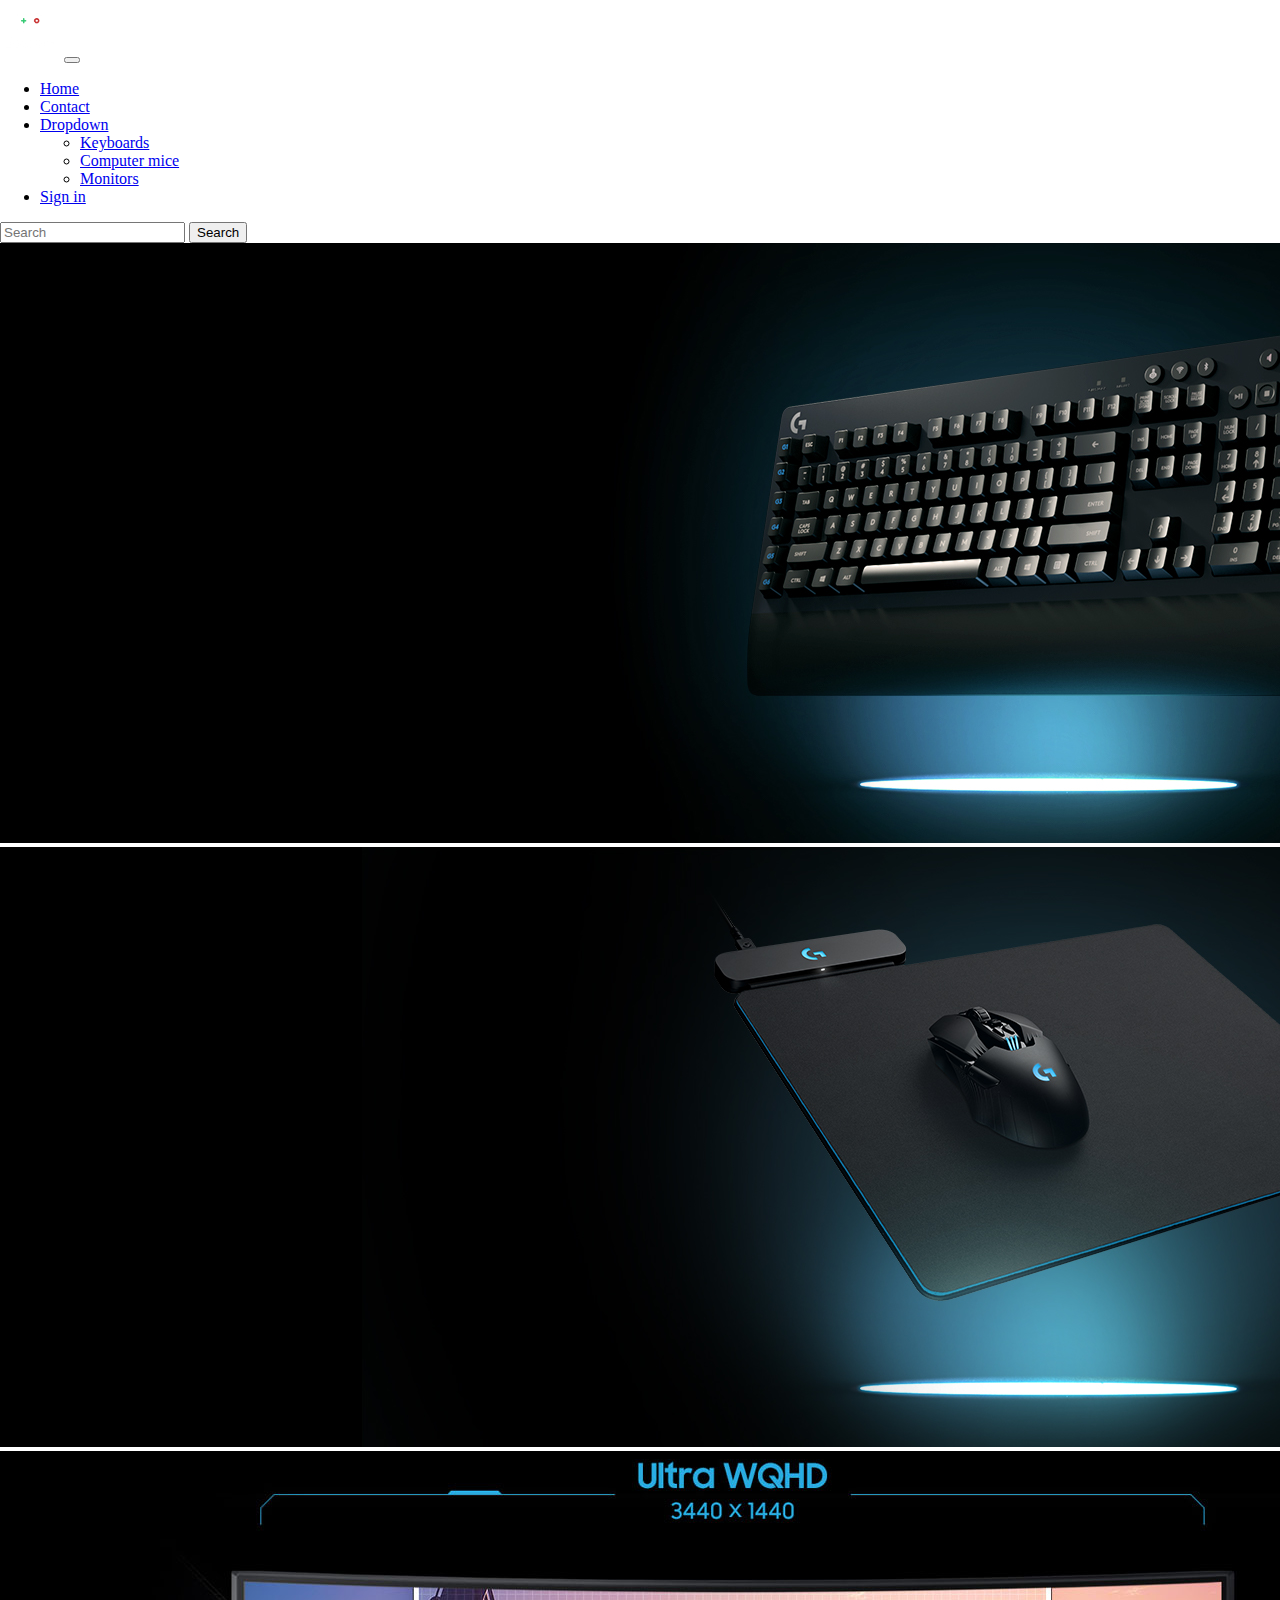
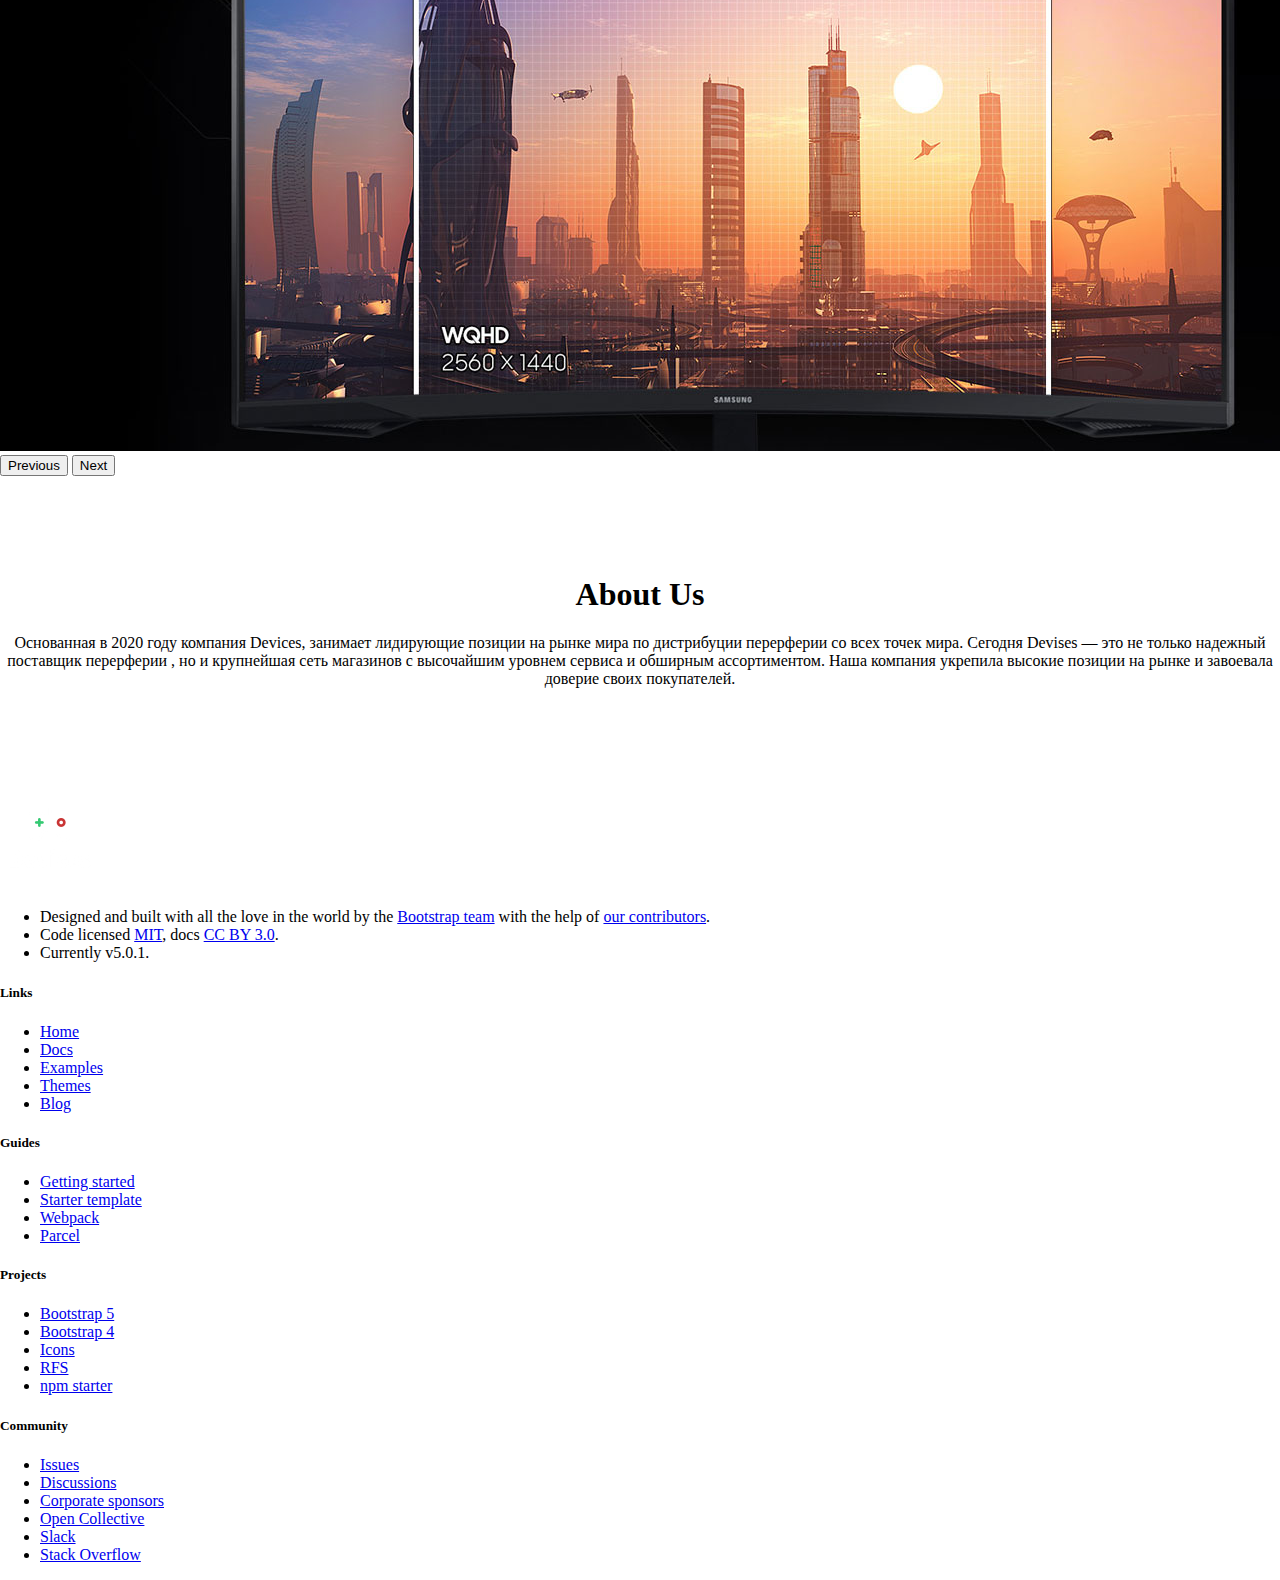
<file: index.html>
<!doctype html>
<html lang="en">
  <head>
    <!-- Required meta tags -->
    <meta charset="utf-8">
    <meta name="viewport" content="width=device-width, initial-scale=1">

    <!-- Bootstrap CSS -->
    <link href="https://cdn.jsdelivr.net/npm/bootstrap@5.0.1/dist/css/bootstrap.min.css" rel="stylesheet" integrity="sha384-+0n0xVW2eSR5OomGNYDnhzAbDsOXxcvSN1TPprVMTNDbiYZCxYbOOl7+AMvyTG2x" crossorigin="anonymous">
    <!-- Title Icon -->
    <link rel="icon" href="white.png"type="image/x-icon">
    <link rel="shortcut icon" href="http://www.sitename.com/dirname/favicon.ico" type="image/x-icon">

    <title>Home</title>
    <link rel="stylesheet" href="style.css">
  </head>
  <body>
    <!--Navigation-->
    <nav class="navbar navbar-expand-lg navbar-dark bg-dark">
        <div class="container-fluid">
          <a class="navbar-brand" href="index.html"><img src="white.png" alt="logo" style="width: 60px;"></a>
          <button class="navbar-toggler" type="button" data-bs-toggle="collapse" data-bs-target="#navbarSupportedContent" aria-controls="navbarSupportedContent" aria-expanded="false" aria-label="Toggle navigation">
            <span class="navbar-toggler-icon"></span>
          </button>
          <div class="collapse navbar-collapse" id="navbarSupportedContent">
            <ul class="navbar-nav me-auto mb-2 mb-lg-0">
              <li class="nav-item">
                <a class="nav-link active" aria-current="page" href="index.html">Home</a>
              </li>
              <li class="nav-item">
                <a class="nav-link active" href="contact.html">Contact</a>
              </li>
              <li class="nav-item dropdown">
                <a class="nav-link dropdown-toggle" href="#" id="navbarDropdown" role="button" data-bs-toggle="dropdown" aria-expanded="false">
                  Dropdown
                </a>
                <ul class="dropdown-menu" aria-labelledby="navbarDropdown">
                  <li><a class="dropdown-item" href="practice/keyboards.html">Keyboards</a></li>
                  <li><a class="dropdown-item" href="practice/mice.html">Computer mice</a></li>  
                  <li><a class="dropdown-item" href="practice/monitors.html">Monitors</a></li>
                </ul>
              </li>
              <li class="nav-item">
                <a class="nav-link active" href="sign-in/index 2.html" tabindex="-1" aria-disabled="true">Sign in</a>
              </li>
            </ul>
            <form class="d-flex">
              <input class="form-control me-2" type="search" placeholder="Search" aria-label="Search">
              <button class="btn btn-outline-primary" type="submit">Search</button>
            </form>
          </div>
        </div>
      </nav>

      <!-- Carousel -->

      <div id="carouselExampleControls" class="carousel slide" data-bs-ride="carousel">
        <div class="carousel-inner">
          <div class="carousel-item active">
            <img src="6.jpg" class="d-block w-100" alt="1slide">
          </div>
          <div class="carousel-item">
            <img src="5.jpeg" class="d-block w-100" alt="2slide">
          </div>
          <div class="carousel-item">
            <img src="7.jpg" class="d-block w-100" alt="3slide">
          </div>
        </div>
        <button class="carousel-control-prev" type="button" data-bs-target="#carouselExampleControls" data-bs-slide="prev">
          <span class="carousel-control-prev-icon" aria-hidden="true"></span>
          <span class="visually-hidden">Previous</span>
        </button>
        <button class="carousel-control-next" type="button" data-bs-target="#carouselExampleControls" data-bs-slide="next">
          <span class="carousel-control-next-icon" aria-hidden="true"></span>
          <span class="visually-hidden">Next</span>
        </button>
      </div>

      <!-- About Us -->

      <div class="au">

          <h1>About Us</h1>
        <p>Основанная в 2020 году компания Devices, занимает лидирующие позиции на рынке мира по дистрибуции перерферии со всех точек мира. Сегодня Devises — это не только надежный поставщик перерферии , но и крупнейшая сеть магазинов с высочайшим уровнем сервиса и обширным ассортиментом. Наша компания укрепила высокие позиции на рынке и завоевала доверие своих покупателей.

        </p>
      </div>

      <footer class="bd-footer py-5 mt-5 bg-dark">
        <div class="container py-5">
          <div class="row">
            <div class="col-lg-3 mb-3">
              <a class="d-inline-flex align-items-center mb-2 link-dark text-decoration-none" href="/" aria-label="Bootstrap">
                <img src="white.png" alt="" style="width: 100px;"></svg>
              </a>
              <ul class="list-unstyled small text-muted">
                <li class="mb-2">Designed and built with all the love in the world by the <a href="white.png">Bootstrap team</a> with the help of <a href="https://github.com/twbs/bootstrap/graphs/contributors">our contributors</a>.</li>
                <li class="mb-2">Code licensed <a href="https://github.com/twbs/bootstrap/blob/main/LICENSE" target="_blank" rel="license noopener">MIT</a>, docs <a href="https://creativecommons.org/licenses/by/3.0/" target="_blank" rel="license noopener">CC BY 3.0</a>.</li>
                <li class="mb-2">Currently v5.0.1.</li>
              </ul>
            </div>
            <div class="col-6 col-lg-2 offset-lg-1 mb-3">
              <h5>Links</h5>
              <ul class="list-unstyled">
                <li class="mb-2"><a href="/">Home</a></li>
                <li class="mb-2"><a href="/docs/5.0/">Docs</a></li>
                <li class="mb-2"><a href="/docs/5.0/examples/">Examples</a></li>
                <li class="mb-2"><a href="https://opencollective.com/bootstrap">Themes</a></li>
                <li class="mb-2"><a href="https://blog.getbootstrap.com/">Blog</a></li>
              </ul>
            </div>
            <div class="col-6 col-lg-2 mb-3">
              <h5>Guides</h5>
              <ul class="list-unstyled">
                <li class="mb-2"><a href="/docs/5.0/getting-started/">Getting started</a></li>
                <li class="mb-2"><a href="/docs/5.0/examples/starter-template/">Starter template</a></li>
                <li class="mb-2"><a href="/docs/5.0/getting-started/webpack/">Webpack</a></li>
                <li class="mb-2"><a href="/docs/5.0/getting-started/parcel/">Parcel</a></li>
              </ul>
            </div>
            <div class="col-6 col-lg-2 mb-3">
              <h5>Projects</h5>
              <ul class="list-unstyled">
                <li class="mb-2"><a href="https://github.com/twbs/bootstrap">Bootstrap 5</a></li>
                <li class="mb-2"><a href="https://github.com/twbs/bootstrap/tree/v4-dev">Bootstrap 4</a></li>
                <li class="mb-2"><a href="https://github.com/twbs/icons">Icons</a></li>
                <li class="mb-2"><a href="https://github.com/twbs/rfs">RFS</a></li>
                <li class="mb-2"><a href="https://github.com/twbs/bootstrap-npm-starter">npm starter</a></li>
              </ul>
            </div>
            <div class="col-6 col-lg-2 mb-3">
              <h5>Community</h5>
              <ul class="list-unstyled">
                <li class="mb-2"><a href="https://github.com/twbs/bootstrap/issues">Issues</a></li>
                <li class="mb-2"><a href="https://github.com/twbs/bootstrap/discussions">Discussions</a></li>
                <li class="mb-2"><a href="https://github.com/sponsors/twbs">Corporate sponsors</a></li>
                <li class="mb-2"><a href="https://opencollective.com/bootstrap">Open Collective</a></li>
                <li class="mb-2"><a href="https://bootstrap-slack.herokuapp.com/">Slack</a></li>
                <li class="mb-2"><a href="https://stackoverflow.com/questions/tagged/bootstrap-5">Stack Overflow</a></li>
              </ul>
            </div>
          </div>
        </div>
      </footer>

    <!-- Optional JavaScript; choose one of the two! -->

    <!-- Option 1: Bootstrap Bundle with Popper -->
    <script src="https://cdn.jsdelivr.net/npm/bootstrap@5.0.1/dist/js/bootstrap.bundle.min.js" integrity="sha384-gtEjrD/SeCtmISkJkNUaaKMoLD0//ElJ19smozuHV6z3Iehds+3Ulb9Bn9Plx0x4" crossorigin="anonymous"></script>

    <!-- Option 2: Separate Popper and Bootstrap JS -->
    <!--
    <script src="https://cdn.jsdelivr.net/npm/@popperjs/core@2.9.2/dist/umd/popper.min.js" integrity="sha384-IQsoLXl5PILFhosVNubq5LC7Qb9DXgDA9i+tQ8Zj3iwWAwPtgFTxbJ8NT4GN1R8p" crossorigin="anonymous"></script>
    <script src="https://cdn.jsdelivr.net/npm/bootstrap@5.0.1/dist/js/bootstrap.min.js" integrity="sha384-Atwg2Pkwv9vp0ygtn1JAojH0nYbwNJLPhwyoVbhoPwBhjQPR5VtM2+xf0Uwh9KtT" crossorigin="anonymous"></script>
    -->
  </body>
</html>
</file>
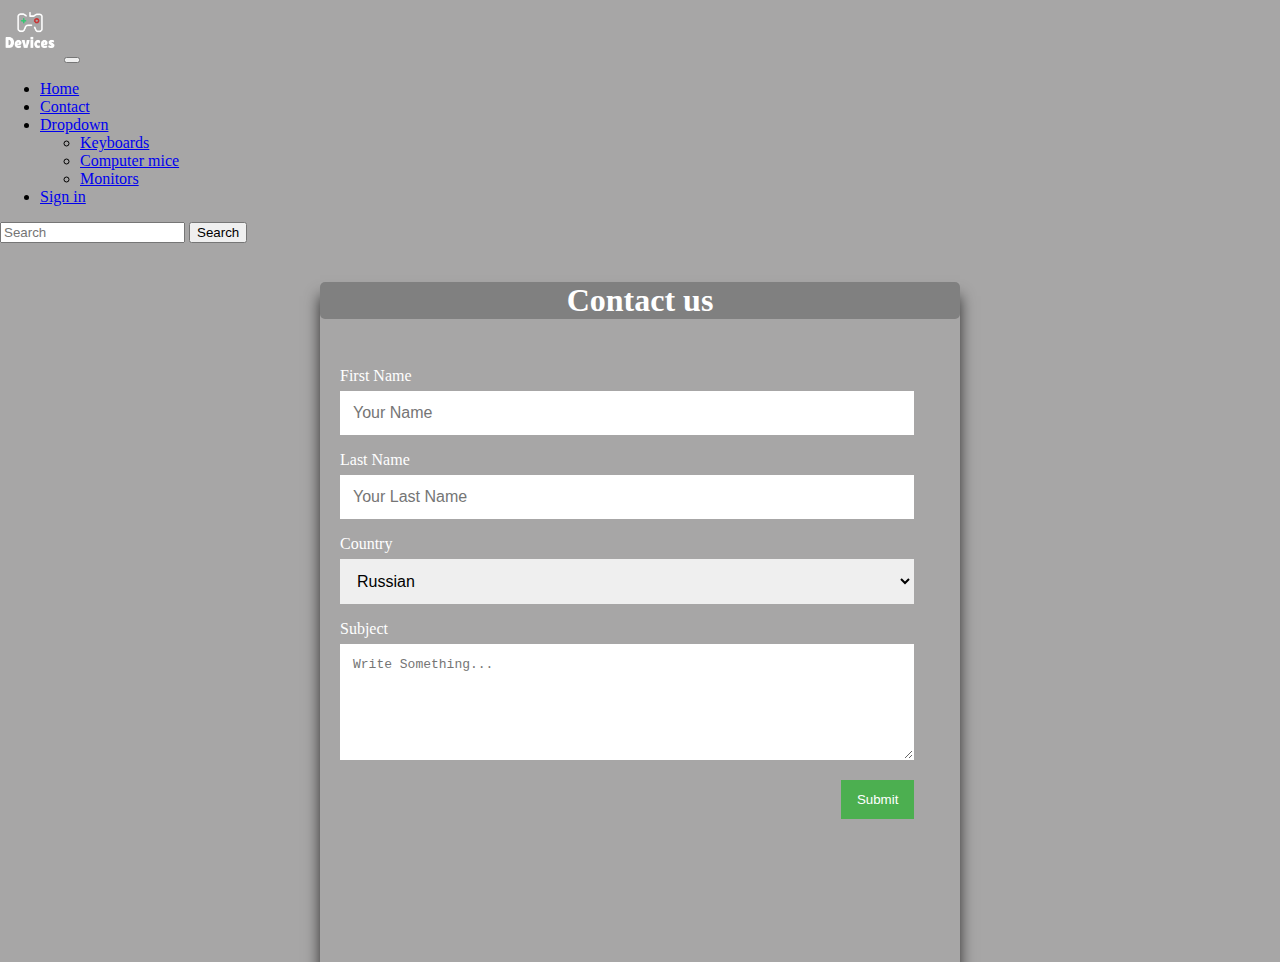
<file: contact.html>
<!doctype html>
<html lang="en">
  <head>
    <!-- Required meta tags -->
    <meta charset="utf-8">
    <meta name="viewport" content="width=device-width, initial-scale=1">

    <!-- Bootstrap CSS -->
    <link href="https://cdn.jsdelivr.net/npm/bootstrap@5.0.1/dist/css/bootstrap.min.css" rel="stylesheet" integrity="sha384-+0n0xVW2eSR5OomGNYDnhzAbDsOXxcvSN1TPprVMTNDbiYZCxYbOOl7+AMvyTG2x" crossorigin="anonymous">
    <!-- Title Icon -->
    <link rel="icon" href="white.png"type="image/x-icon">
    <link rel="shortcut icon" href="http://www.sitename.com/dirname/favicon.ico" type="image/x-icon">
    <title>Contact</title>
    <link rel="stylesheet" href="style.css">
  </head>
  <body style="background-color:rgb(167, 166, 166);">
      
    <!--Navigation-->
    <nav class="navbar navbar-expand-lg navbar-dark bg-dark">
        <div class="container-fluid">
          <a class="navbar-brand" href="index.html"><img src="white.png" alt="logo" style="width: 60px;"></a>
          <button class="navbar-toggler" type="button" data-bs-toggle="collapse" data-bs-target="#navbarSupportedContent" aria-controls="navbarSupportedContent" aria-expanded="false" aria-label="Toggle navigation">
            <span class="navbar-toggler-icon"></span>
          </button>
          <div class="collapse navbar-collapse" id="navbarSupportedContent">
            <ul class="navbar-nav me-auto mb-2 mb-lg-0">
              <li class="nav-item">
                <a class="nav-link active" aria-current="page" href="index.html">Home</a>
              </li>
              <li class="nav-item">
                <a class="nav-link active" href="contact.html">Contact</a>
              </li>
              <li class="nav-item dropdown">
                <a class="nav-link dropdown-toggle" href="#" id="navbarDropdown" role="button" data-bs-toggle="dropdown" aria-expanded="false">
                  Dropdown
                </a>
                <ul class="dropdown-menu" aria-labelledby="navbarDropdown">
                  <li><a class="dropdown-item" href="keyboards.html">Keyboards</a></li>
                  <li><a class="dropdown-item" href="mice.html">Computer mice</a></li>  
                  <li><a class="dropdown-item" href="monitors.html">Monitors</a></li>
                </ul>
              </li>
              <li class="nav-item">
                <a class="nav-link active" href="sign-in/index 2.html" tabindex="-1" aria-disabled="true">Sign in</a>
              </li>
            </ul>
            <form class="d-flex">
              <input class="form-control me-2" type="search" placeholder="Search" aria-label="Search">
              <button class="btn btn-outline-primary" type="submit">Search</button>
            </form>
          </div>
        </div>
      </nav>

      <!--contact-->

      <!-- Contact -->
    <br style="clear: both;">
    <div class="contactdiv" id="contacts">
        <div class="container1">
            <div class="cu" style="text-align: center;">
          <h1 style="color: white;">Contact us</h1>
       </div>
       <div class="row">
           <div class="column">
               <form action="">
                   <label for="fname">First Name</label>
                   <input type="text" id="fname" name="firstane" placeholder="Your Name">
                   <label for="fname">Last Name</label>
                   <input type="text" id="lname" name="lastnane" placeholder="Your Last Name">
                   <label for="country">Country</label>
                   <select name="country" id="country">
                   <option value="Russian">Russian</option>
                   <option value="USA">USA</option>
                   <option value="UK">Ukraine</option>
               </select>
               <label for="subject">Subject</label>
               <textarea name="subject" id="subject" placeholder="Write Something..." cols="30" rows="6"></textarea>
               <input type="submit" value="Submit">
               </form>
           </div>
       </div>
    </div>
</div>
</body>
</html>

    <!-- Optional JavaScript; choose one of the two! -->

    <!-- Option 1: Bootstrap Bundle with Popper -->
    <script src="https://cdn.jsdelivr.net/npm/bootstrap@5.0.1/dist/js/bootstrap.bundle.min.js" integrity="sha384-gtEjrD/SeCtmISkJkNUaaKMoLD0//ElJ19smozuHV6z3Iehds+3Ulb9Bn9Plx0x4" crossorigin="anonymous"></script>

    <!-- Option 2: Separate Popper and Bootstrap JS -->
    <!--
    <script src="https://cdn.jsdelivr.net/npm/@popperjs/core@2.9.2/dist/umd/popper.min.js" integrity="sha384-IQsoLXl5PILFhosVNubq5LC7Qb9DXgDA9i+tQ8Zj3iwWAwPtgFTxbJ8NT4GN1R8p" crossorigin="anonymous"></script>
    <script src="https://cdn.jsdelivr.net/npm/bootstrap@5.0.1/dist/js/bootstrap.min.js" integrity="sha384-Atwg2Pkwv9vp0ygtn1JAojH0nYbwNJLPhwyoVbhoPwBhjQPR5VtM2+xf0Uwh9KtT" crossorigin="anonymous"></script>
    -->
  </body>
</html>
</file>
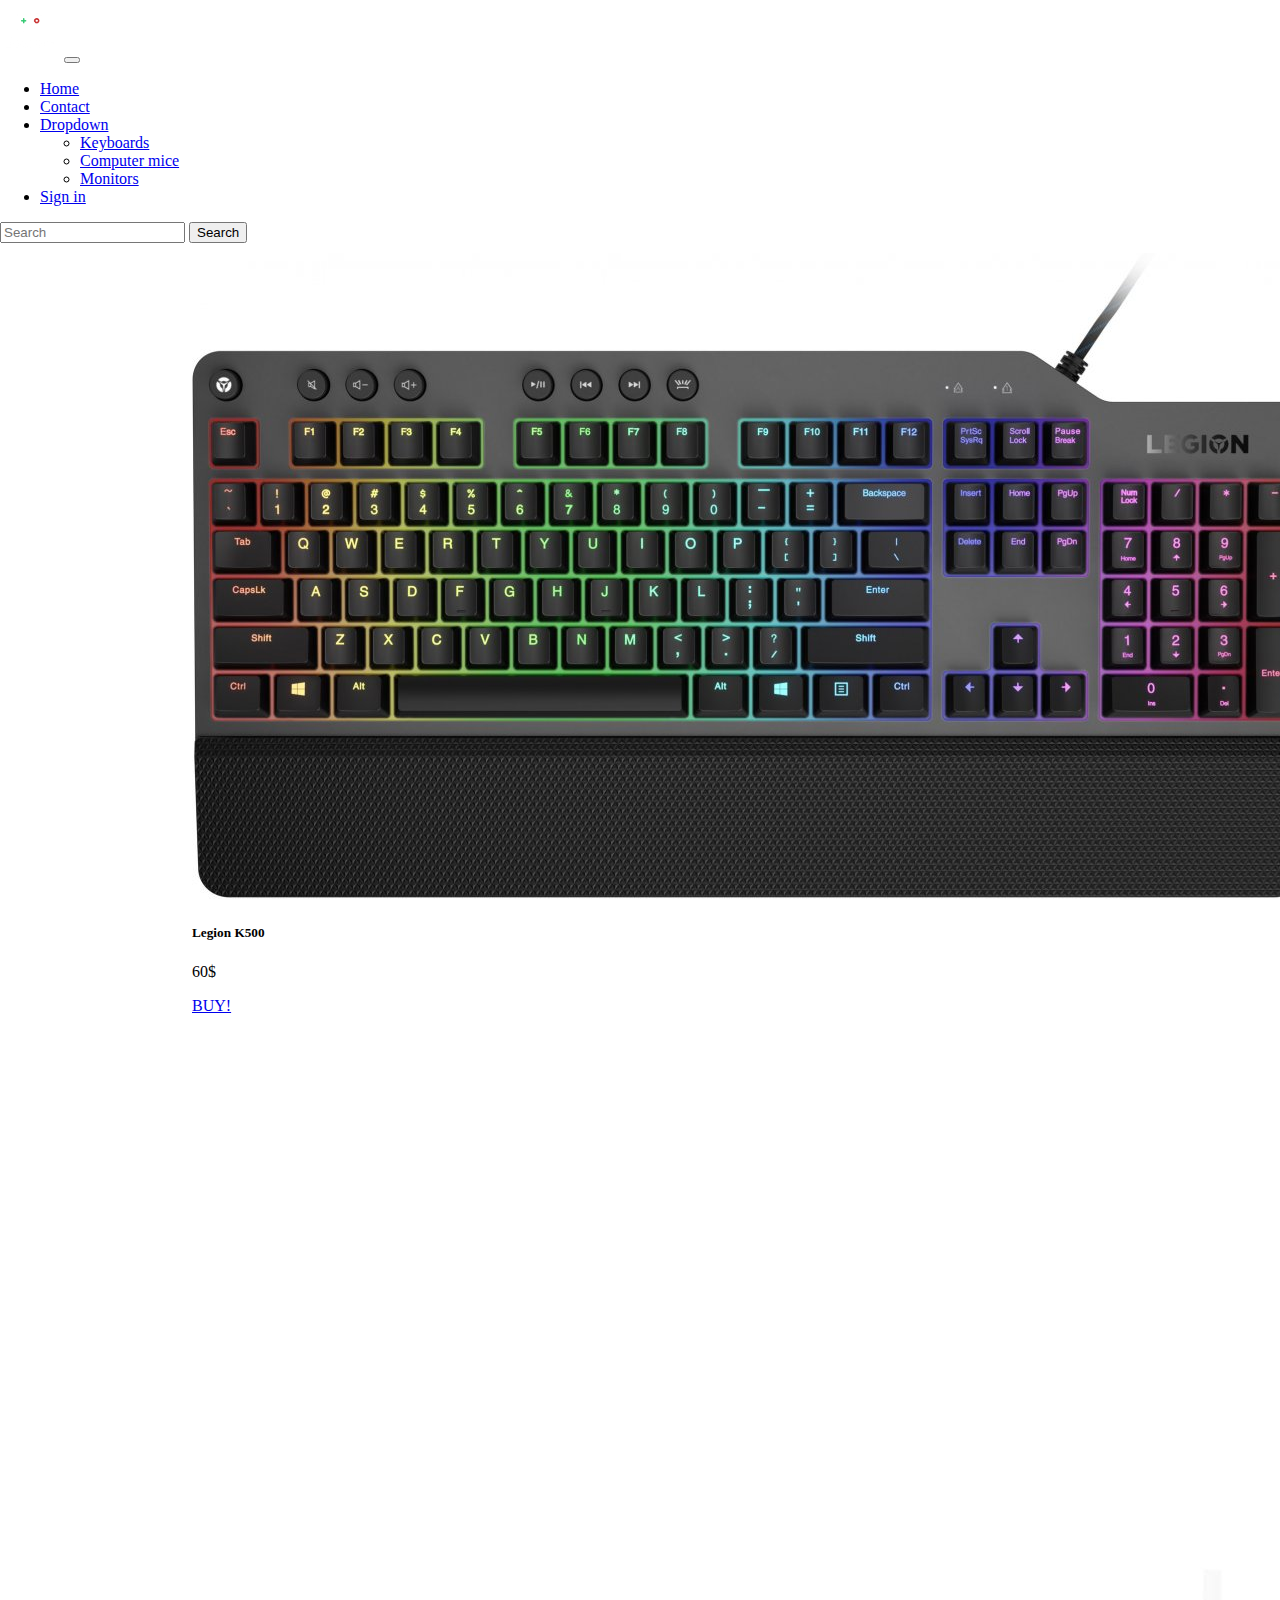
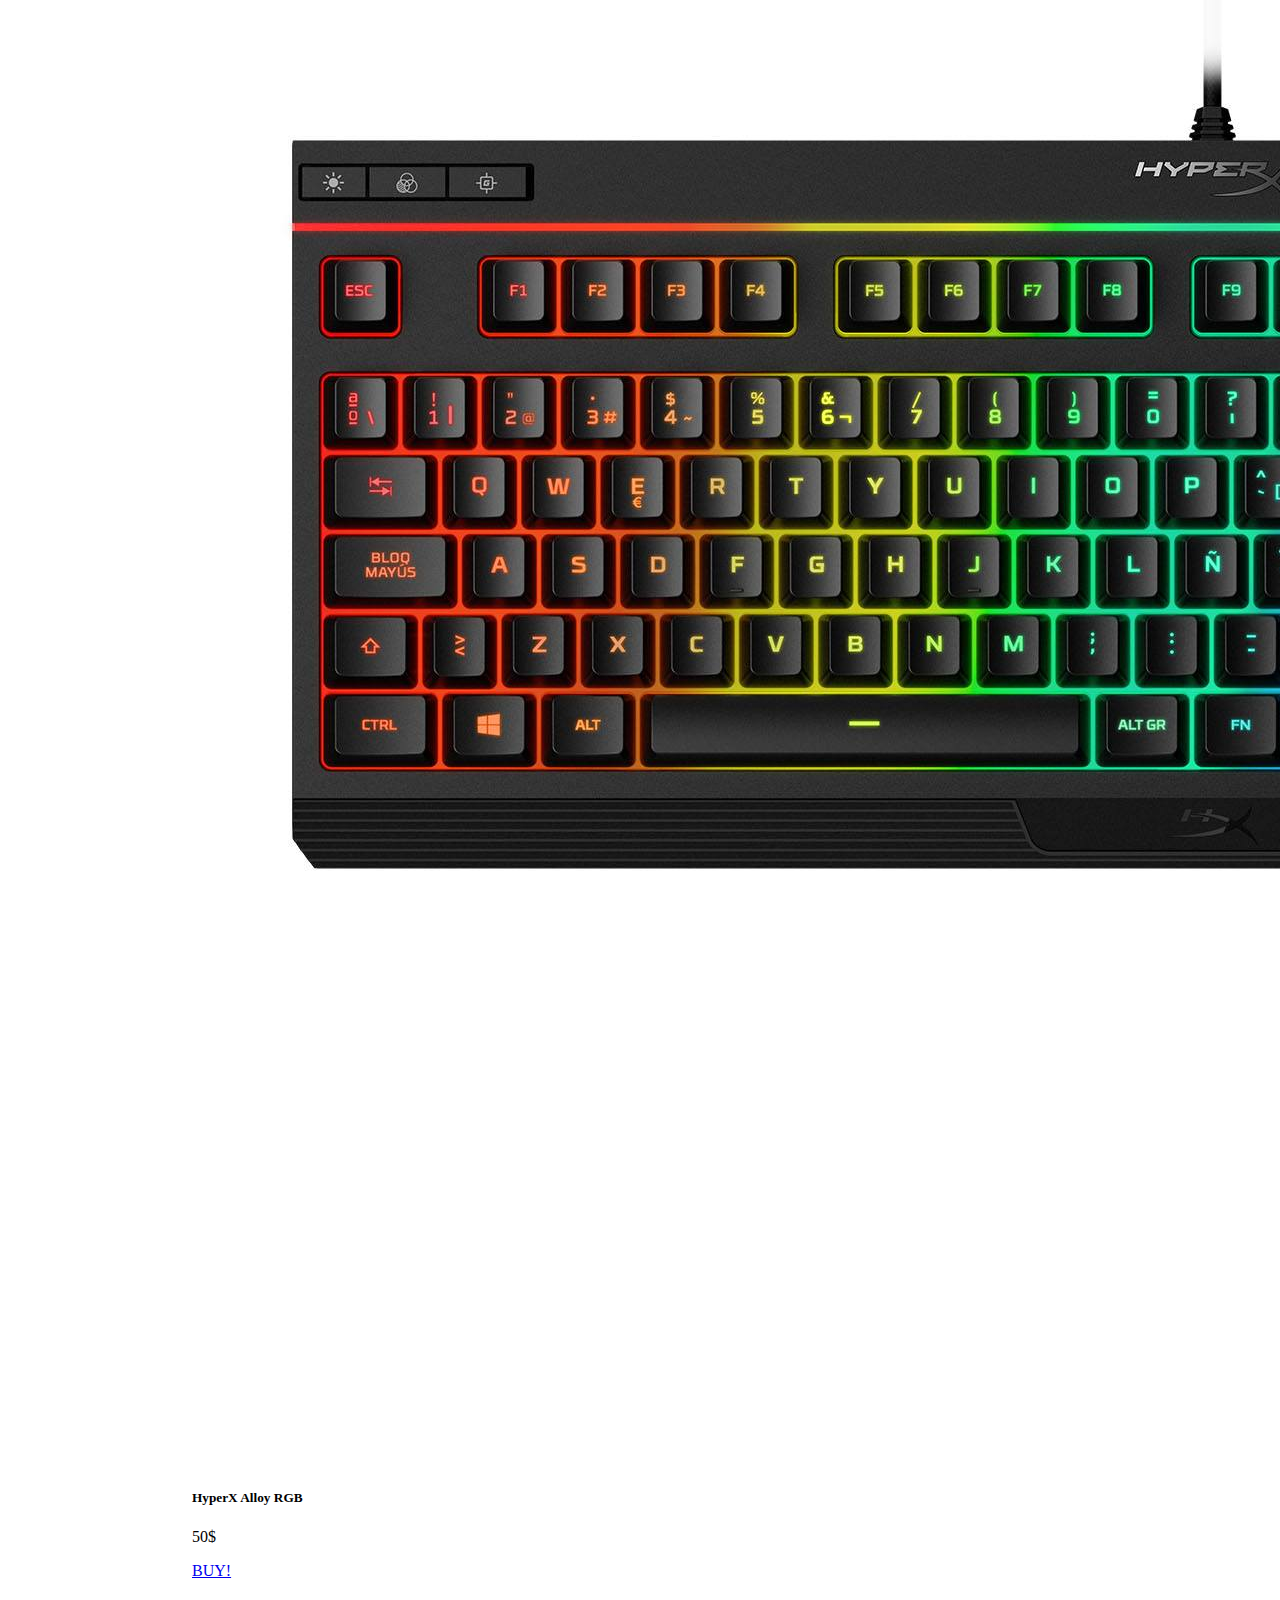
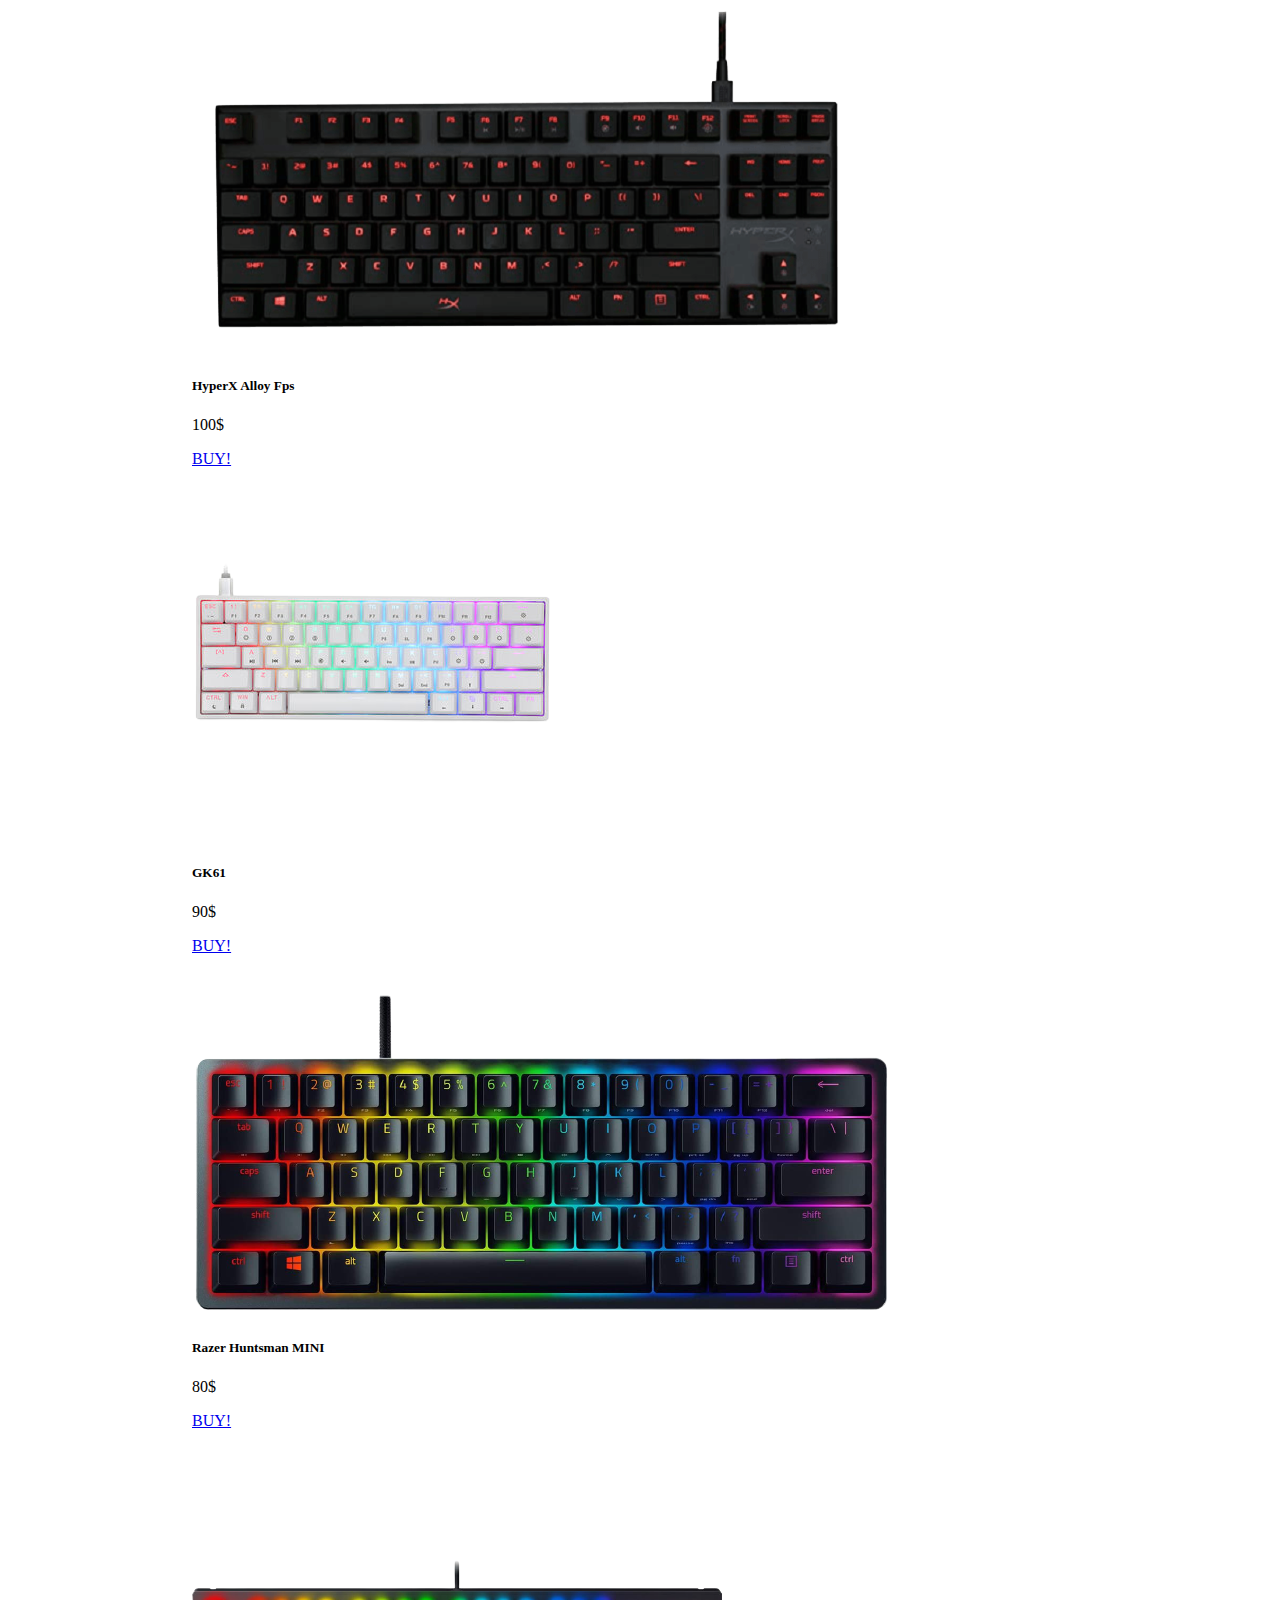
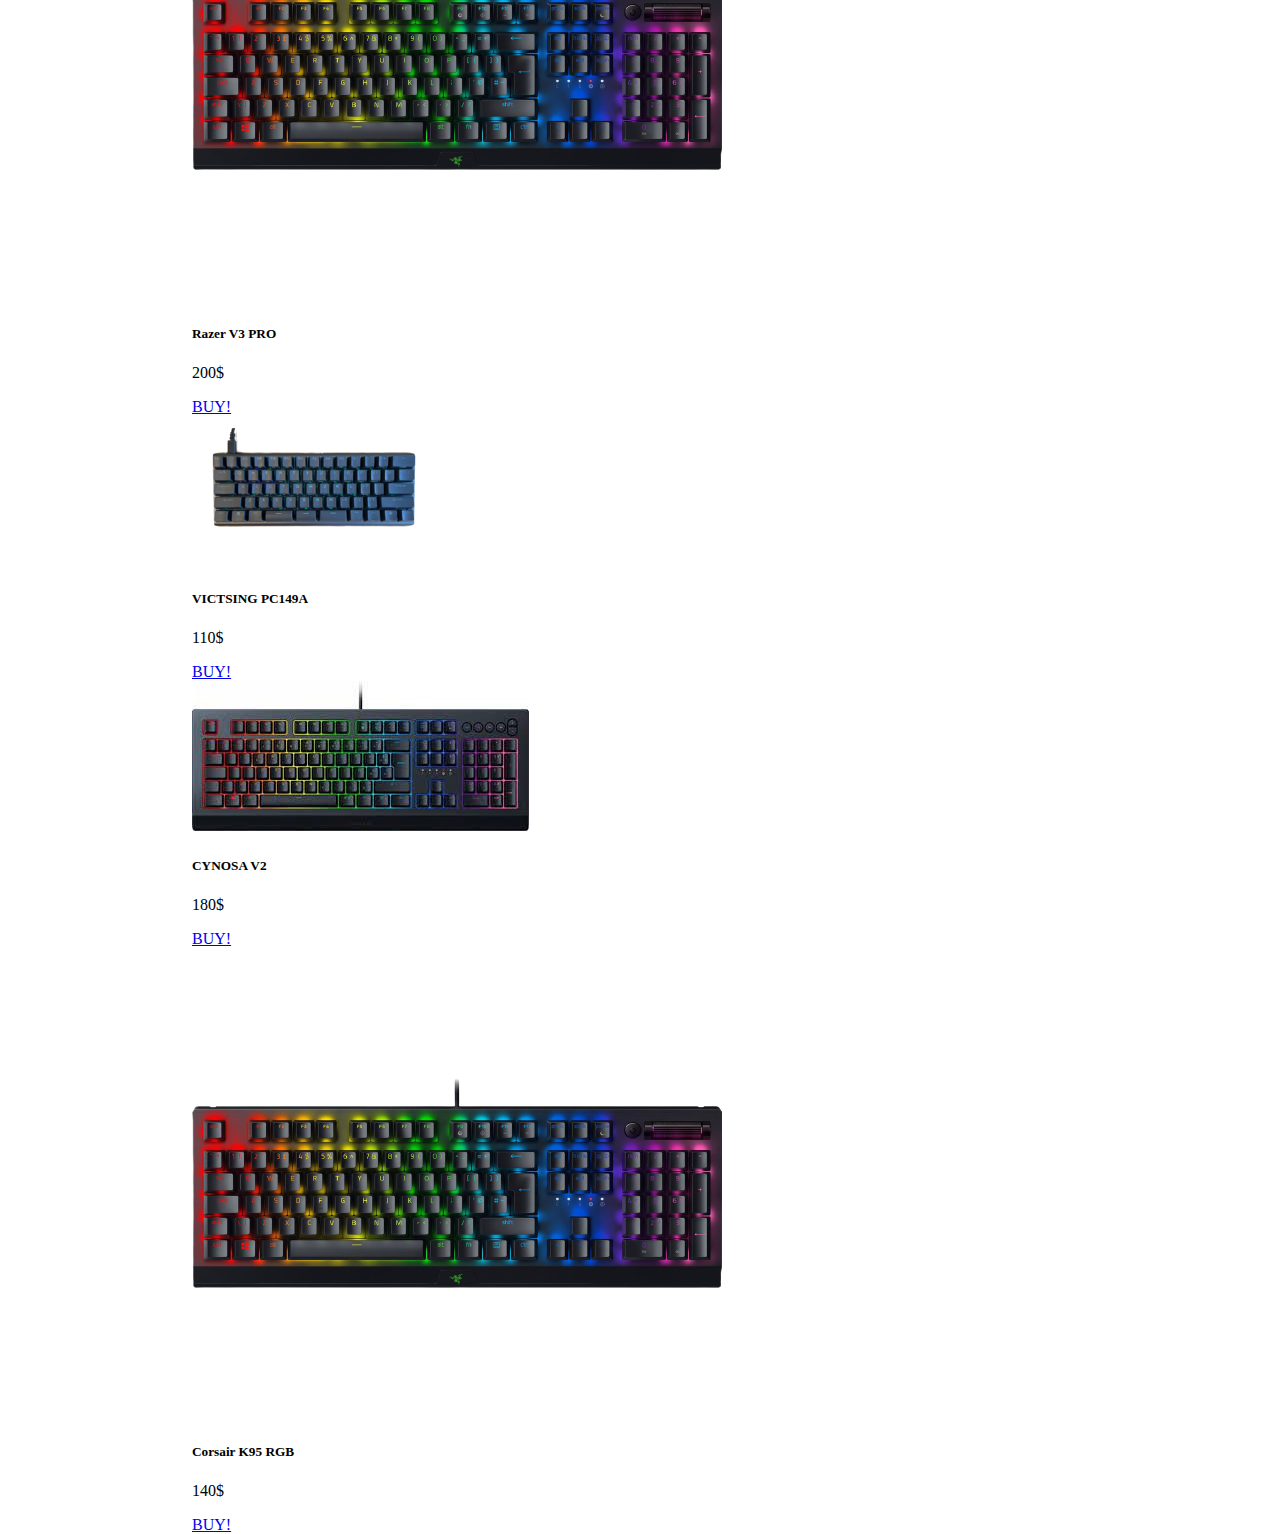
<file: keyboards.html>
<!doctype html>
<html lang="en">
  <head>
    <!-- Required meta tags -->
    <meta charset="utf-8">
    <meta name="viewport" content="width=device-width, initial-scale=1">

    <!-- Bootstrap CSS -->
    <link href="https://cdn.jsdelivr.net/npm/bootstrap@5.0.1/dist/css/bootstrap.min.css" rel="stylesheet" integrity="sha384-+0n0xVW2eSR5OomGNYDnhzAbDsOXxcvSN1TPprVMTNDbiYZCxYbOOl7+AMvyTG2x" crossorigin="anonymous">
    <link rel="stylesheet" href="style.css">

    <title>Hello, world!</title>
  </head>
  <body>
    <!--NAVBAR-->
    <nav class="navbar navbar-expand-lg navbar-dark bg-dark">
      <div class="container-fluid">
        <a class="navbar-brand" href="index.html"><img src="white.png" alt="logo" style="width: 60px;"></a>
        <button class="navbar-toggler" type="button" data-bs-toggle="collapse" data-bs-target="#navbarSupportedContent" aria-controls="navbarSupportedContent" aria-expanded="false" aria-label="Toggle navigation">
          <span class="navbar-toggler-icon"></span>
        </button>
        <div class="collapse navbar-collapse" id="navbarSupportedContent">
          <ul class="navbar-nav me-auto mb-2 mb-lg-0">
            <li class="nav-item">
              <a class="nav-link active" aria-current="page" href="index.html">Home</a>
            </li>
            <li class="nav-item">
              <a class="nav-link active" href="contact.html">Contact</a>
            </li>
            <li class="nav-item dropdown">
              <a class="nav-link dropdown-toggle" href="#" id="navbarDropdown" role="button" data-bs-toggle="dropdown" aria-expanded="false">
                Dropdown
              </a>
              <ul class="dropdown-menu" aria-labelledby="navbarDropdown">
                <li><a class="dropdown-item" href="keyboards.html">Keyboards</a></li>
                <li><a class="dropdown-item" href="mice.html">Computer mice</a></li>  
                <li><a class="dropdown-item" href="monitors.html">Monitors</a></li>
              </ul>
            </li>
            <li class="nav-item">
              <a class="nav-link active" href="sign-in/index 2.html" tabindex="-1" aria-disabled="true">Sign in</a>
            </li>
          </ul>
          <form class="d-flex">
            <input class="form-control me-2" type="search" placeholder="Search" aria-label="Search">
            <button class="btn btn-outline-primary" type="submit">Search</button>
          </form>
        </div>
      </div>
    </nav>

      <!--CARDS-->

      <!--1 СТОЛБИК-->

      <div class="row row-cols-1 row-cols-md-3 g-4" style="width: 70%; margin-left: 15%; margin-top: 10px;">
        <div class="col">
          <div class="card h-100">
            <img src="keyboards/1e21884215a1afbdd83af73c1f483b1e.jpg" class="card-img-top" alt="" style="background-color: grey;">
            <div class="card-body">
              <h5 class="card-title">Legion K500</h5>
              <p class="card-text">60$</p>
            </div>
            <div class="card-footer">
              <a href="#" class="btn btn-primary">BUY!</a>
            </div>
          </div>
        </div>
        <div class="col">
          <div class="card h-100">
            <img src="keyboards/hx-product-keyboard-alloy-core-rgb-hxkb5me2es-1-zm-lg.jpg" class="card-img-top" alt="">
            <div class="card-body">
              <h5 class="card-title">HyperX Alloy RGB</h5>
              <p class="card-text">50$</p>
            </div>
            <div class="card-footer">
              <a href="#" class="btn btn-primary">BUY!</a>
            </div>
          </div>
        </div>
        <div class="col">
          <div class="card h-100">
            <img src="keyboards/alloy_fps-removebg-preview.png" class="card-img-top" alt="">
            <div class="card-body">
              <h5 class="card-title">HyperX Alloy Fps</h5>
              <p class="card-text">100$</p>
            </div>
            <div class="card-footer">
              <a href="#" class="btn btn-primary">BUY!</a>
            </div>
          </div>
        </div>
      </div>

        <!--2 СТОЛБИК-->

        <div class="row row-cols-1 row-cols-md-3 g-4" style="width: 70%; margin-left: 15%; margin-top: 10px;">
          <div class="col">
            <div class="card h-100">
              <img src="keyboards/gk61.png" class="card-img-top" alt="">
              <div class="card-body">
                <h5 class="card-title">GK61</h5>
                <p class="card-text">90$</p>
              </div>
              <div class="card-footer">
                <a href="#" class="btn btn-primary">BUY!</a>
              </div>
            </div>
          </div>
          <div class="col">
            <div class="card h-100">
              <img src="keyboards/razer-huntsman-mini-optical-gaming-keyboard-us-purple-switch-removebg-preview.png" class="card-img-top" alt="">
              <div class="card-body">
                <h5 class="card-title">Razer Huntsman MINI</h5>
                <p class="card-text">80$</p>
              </div>
              <div class="card-footer">
                <a href="#" class="btn btn-primary">BUY!</a>
              </div>
            </div>
          </div>
          <div class="col">
            <div class="card h-100">
              <img src="keyboards/razer.png" class="card-img-top" alt="">
              <div class="card-body">
                <h5 class="card-title">Razer V3 PRO</h5>
                <p class="card-text">200$</p>
              </div>
              <div class="card-footer">
                <a href="#" class="btn btn-primary">BUY!</a>
              </div>
            </div>
          </div>
        </div>

         <!--3 СТОЛБИК-->

         <div class="row row-cols-1 row-cols-md-3 g-4" style="width: 70%; margin-left: 15%; margin-top: 10px;">
          <div class="col">
            <div class="card h-100">
              <img src="keyboards/keyboard-removebg-preview.png" class="card-img-top" alt="">
              <div class="card-body">
                <h5 class="card-title">VICTSING PC149A</h5>
                <p class="card-text">110$</p>
              </div>
              <div class="card-footer">
                <a href="#" class="btn btn-primary">BUY!</a>
              </div>
            </div>
          </div>
          <div class="col">
            <div class="card h-100">
              <img src="keyboards/Без названия.jpg" class="card-img-top" alt="">
              <div class="card-body">
                <h5 class="card-title">CYNOSA V2</h5>
                <p class="card-text">180$</p>
              </div>
              <div class="card-footer">
                <a href="#" class="btn btn-primary">BUY!</a>
              </div>
            </div>
          </div>
          <div class="col">
            <div class="card h-100">
              <img src="keyboards/razer.png" class="card-img-top" alt="">
              <div class="card-body">
                <h5 class="card-title">Corsair K95 RGB</h5>
                <p class="card-text">140$</p>
              </div>
              <div class="card-footer">
                <a href="#" class="btn btn-primary">BUY!</a>
              </div>
            </div>
          </div>
        </div>



    <!-- Optional JavaScript; choose one of the two! -->

    <!-- Option 1: Bootstrap Bundle with Popper -->
    <script src="https://cdn.jsdelivr.net/npm/bootstrap@5.0.1/dist/js/bootstrap.bundle.min.js" integrity="sha384-gtEjrD/SeCtmISkJkNUaaKMoLD0//ElJ19smozuHV6z3Iehds+3Ulb9Bn9Plx0x4" crossorigin="anonymous"></script>

    <!-- Option 2: Separate Popper and Bootstrap JS -->
    <!--
    <script src="https://cdn.jsdelivr.net/npm/@popperjs/core@2.9.2/dist/umd/popper.min.js" integrity="sha384-IQsoLXl5PILFhosVNubq5LC7Qb9DXgDA9i+tQ8Zj3iwWAwPtgFTxbJ8NT4GN1R8p" crossorigin="anonymous"></script>
    <script src="https://cdn.jsdelivr.net/npm/bootstrap@5.0.1/dist/js/bootstrap.min.js" integrity="sha384-Atwg2Pkwv9vp0ygtn1JAojH0nYbwNJLPhwyoVbhoPwBhjQPR5VtM2+xf0Uwh9KtT" crossorigin="anonymous"></script>
    -->
  </body>
</html>
</file>
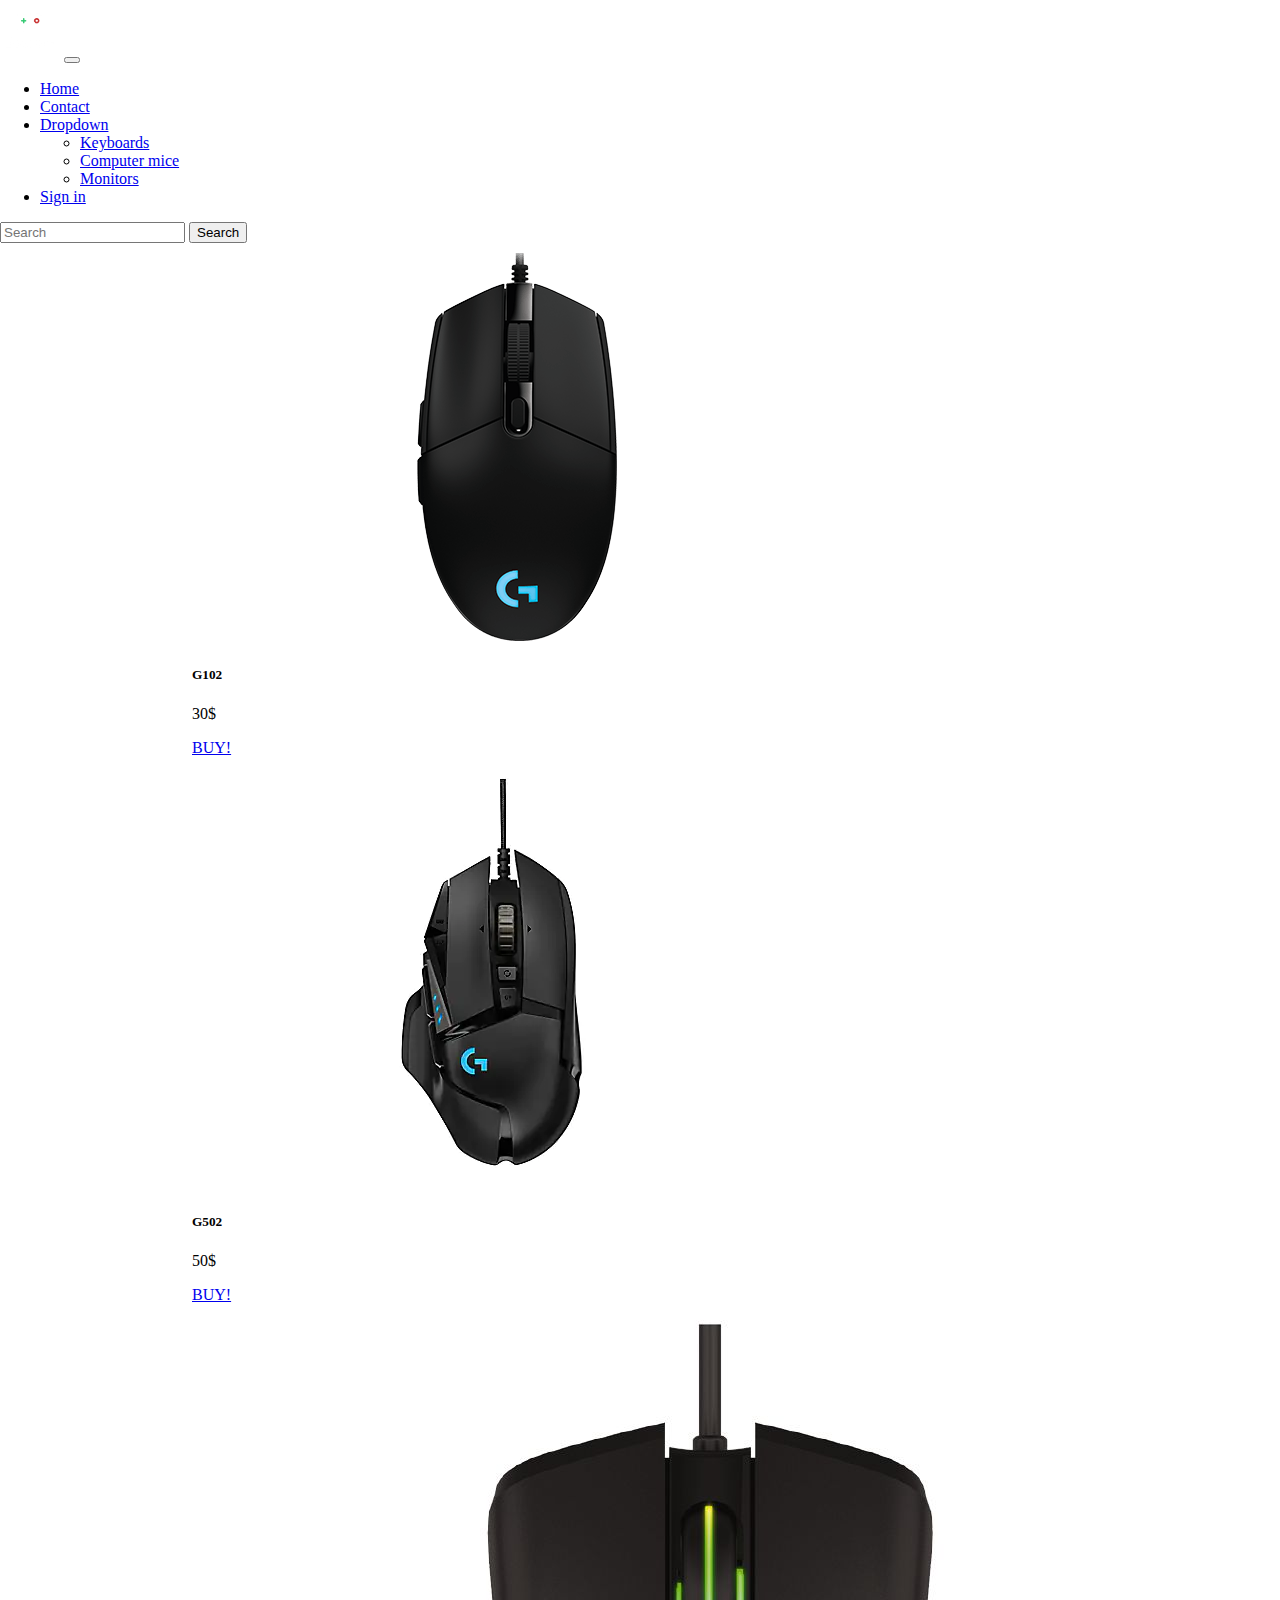
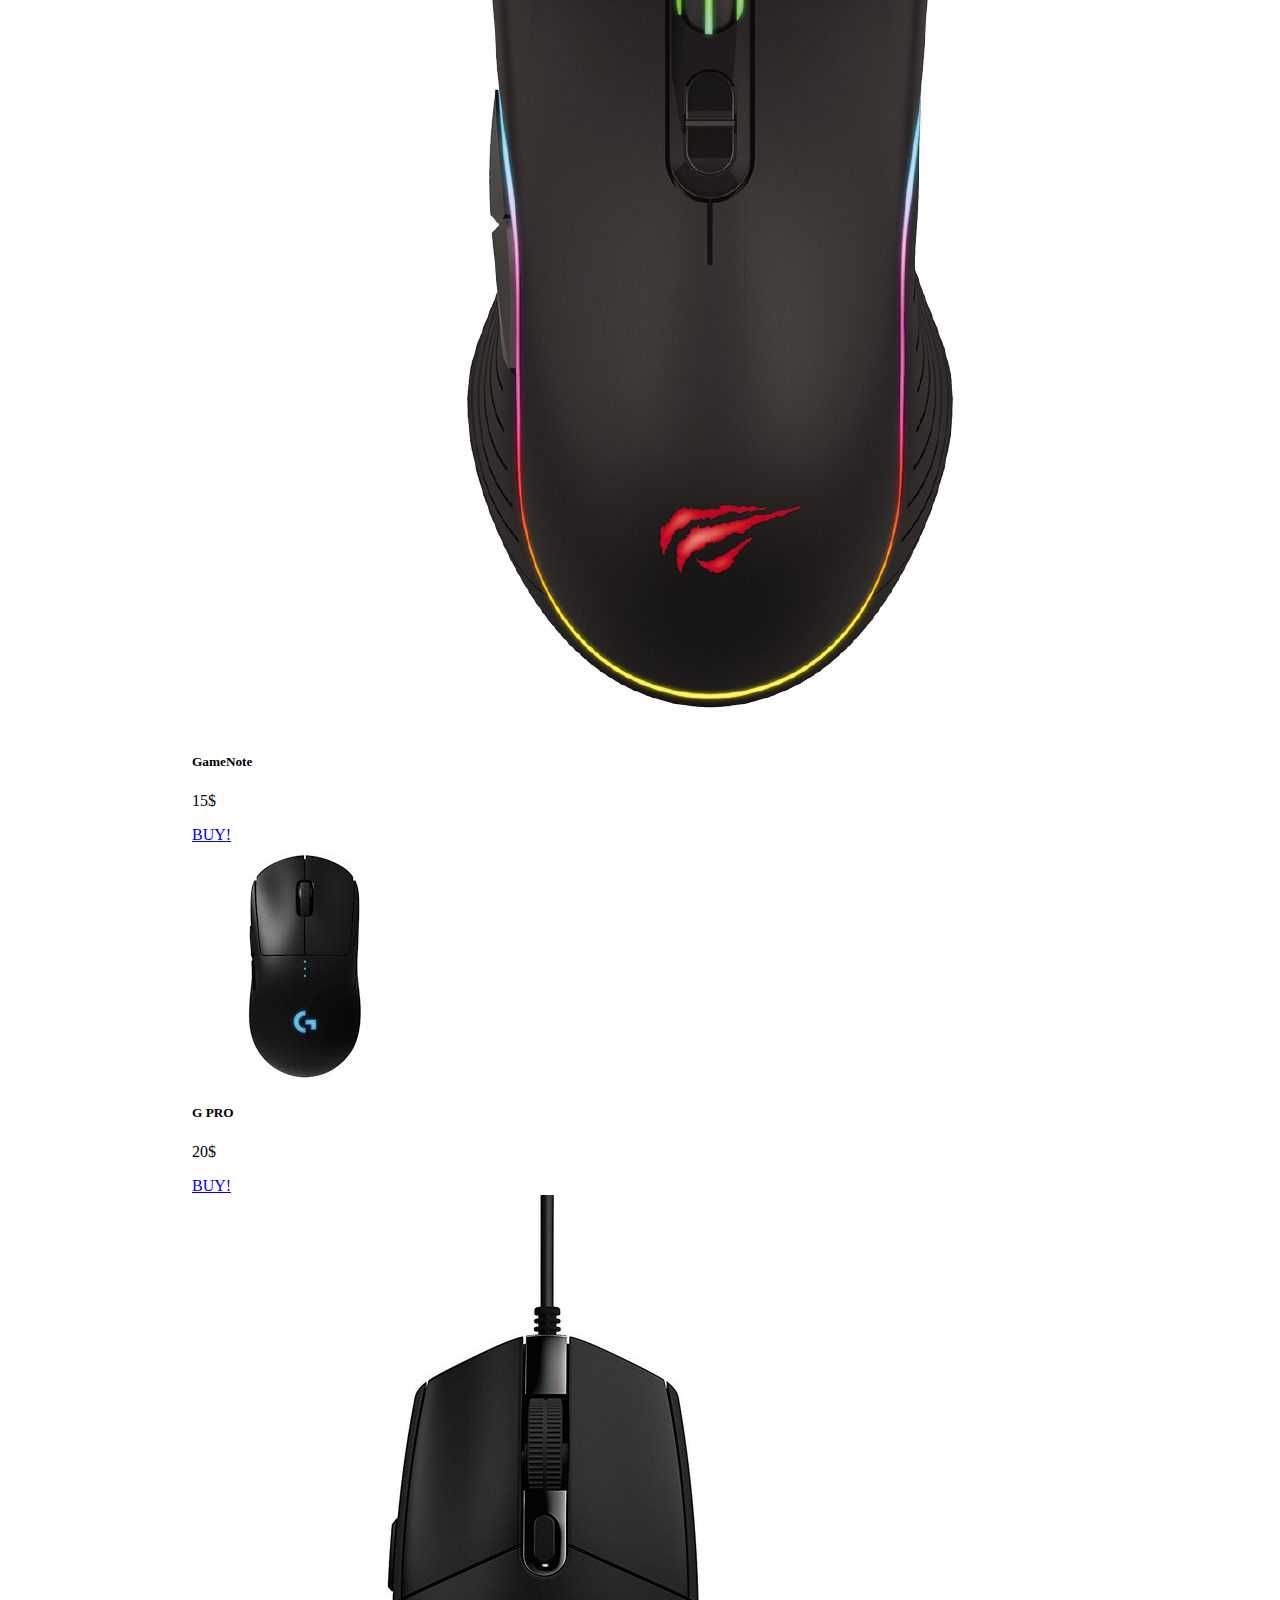
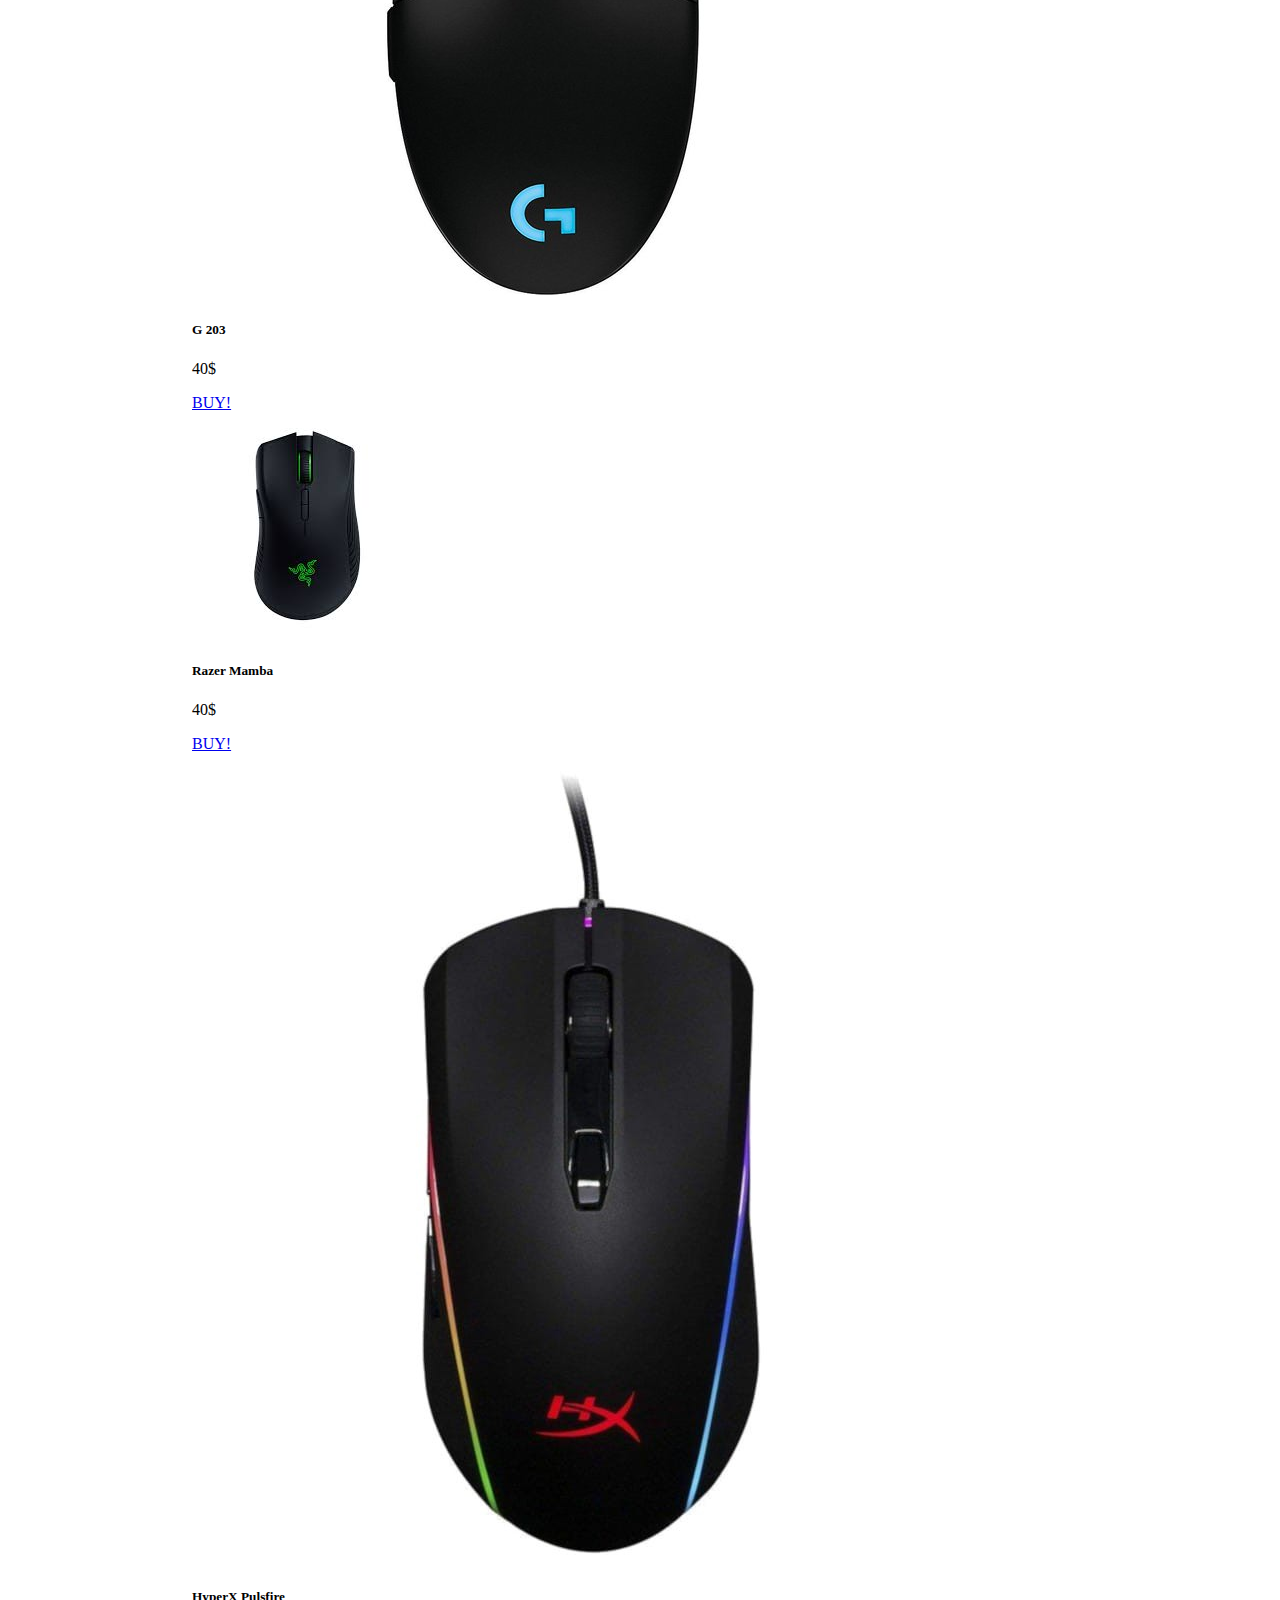
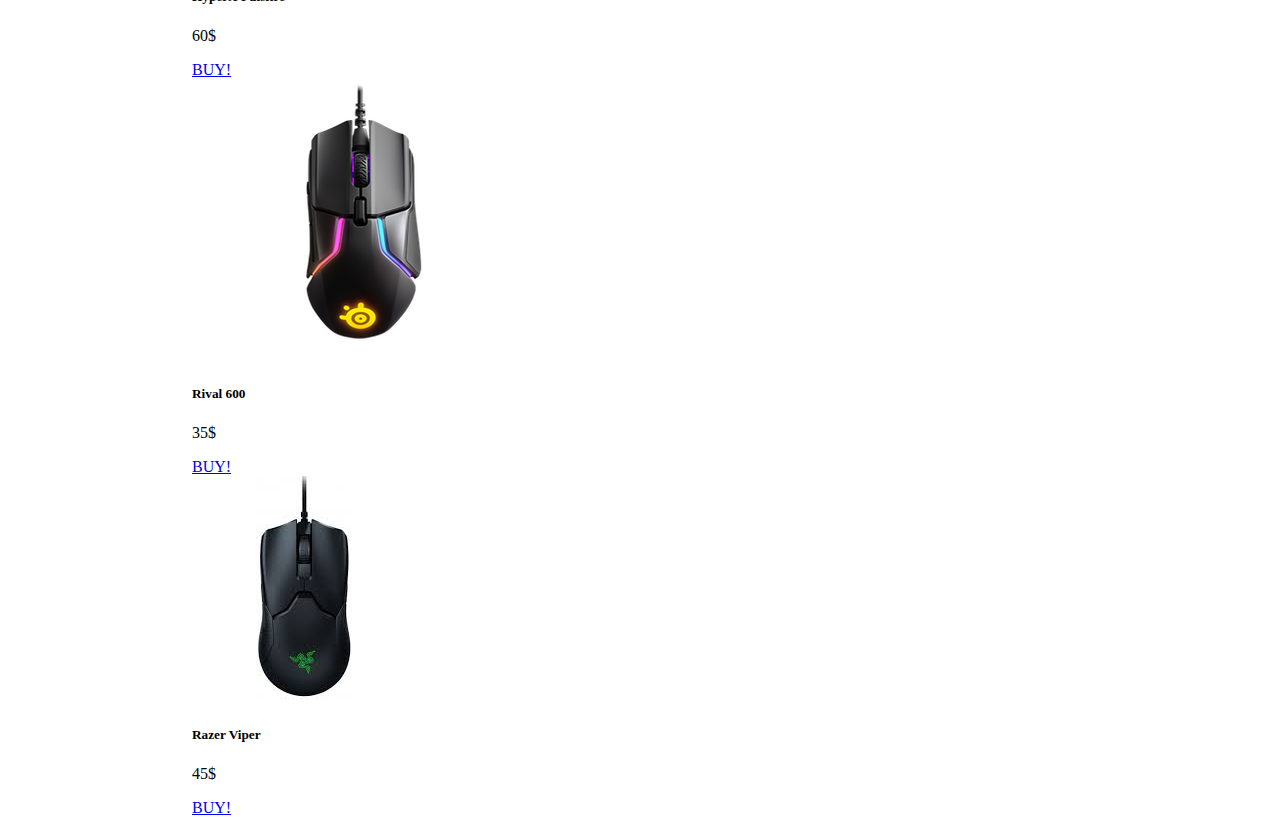
<file: mice.html>
<!doctype html>
<html lang="en">
  <head>
    <!-- Required meta tags -->
    <meta charset="utf-8">
    <meta name="viewport" content="width=device-width, initial-scale=1">

    <!-- Bootstrap CSS -->
    <link href="https://cdn.jsdelivr.net/npm/bootstrap@5.0.1/dist/css/bootstrap.min.css" rel="stylesheet" integrity="sha384-+0n0xVW2eSR5OomGNYDnhzAbDsOXxcvSN1TPprVMTNDbiYZCxYbOOl7+AMvyTG2x" crossorigin="anonymous">
    <link rel="stylesheet" href="style.css">

    <title>Hello, world!</title>
  </head>
  <body>
    <!--NAVBAR-->
    <nav class="navbar navbar-expand-lg navbar-dark bg-dark">
      <div class="container-fluid">
        <a class="navbar-brand" href="index.html"><img src="white.png" alt="logo" style="width: 60px;"></a>
        <button class="navbar-toggler" type="button" data-bs-toggle="collapse" data-bs-target="#navbarSupportedContent" aria-controls="navbarSupportedContent" aria-expanded="false" aria-label="Toggle navigation">
          <span class="navbar-toggler-icon"></span>
        </button>
        <div class="collapse navbar-collapse" id="navbarSupportedContent">
          <ul class="navbar-nav me-auto mb-2 mb-lg-0">
            <li class="nav-item">
              <a class="nav-link active" aria-current="page" href="index.html">Home</a>
            </li>
            <li class="nav-item">
              <a class="nav-link active" href="contact.html">Contact</a>
            </li>
            <li class="nav-item dropdown">
              <a class="nav-link dropdown-toggle" href="#" id="navbarDropdown" role="button" data-bs-toggle="dropdown" aria-expanded="false">
                Dropdown
              </a>
              <ul class="dropdown-menu" aria-labelledby="navbarDropdown">
                <li><a class="dropdown-item" href="keyboards.html">Keyboards</a></li>
                <li><a class="dropdown-item" href="mice.html">Computer mice</a></li>  
                <li><a class="dropdown-item" href="monitors.html">Monitors</a></li>
              </ul>
            </li>
            <li class="nav-item">
              <a class="nav-link active" href="sign-in/index 2.html" tabindex="-1" aria-disabled="true">Sign in</a>
            </li>
          </ul>
          <form class="d-flex">
            <input class="form-control me-2" type="search" placeholder="Search" aria-label="Search">
            <button class="btn btn-outline-primary" type="submit">Search</button>
          </form>
        </div>
      </div>
    </nav>

      <!--CARDS-->

      <!--1 СТОЛБИК-->

      <div class="row row-cols-1 row-cols-md-3 g-4" style="width: 70%; margin-left: 15%; margin-top: 10px;">
        <div class="col">
          <div class="card h-100">
            <img src="mice/g102-g20315.png" class="card-img-top" alt="">
            <div class="card-body">
              <h5 class="card-title">G102</h5>
              <p class="card-text">30$</p>
            </div>
            <div class="card-footer">
              <a href="#" class="btn btn-primary">BUY!</a>
            </div>
          </div>
        </div>
        <div class="col">
          <div class="card h-100">
            <img src="mice/g502.png" class="card-img-top" alt="">
            <div class="card-body">
              <h5 class="card-title">G502</h5>
              <p class="card-text">50$</p>
            </div>
            <div class="card-footer">
              <a href="#" class="btn btn-primary">BUY!</a>
            </div>
          </div>
        </div>
        <div class="col">
          <div class="card h-100">
            <img src="mice/gamenote.png" class="card-img-top" alt="">
            <div class="card-body">
              <h5 class="card-title">GameNote</h5>
              <p class="card-text">15$</p>
            </div>
            <div class="card-footer">
              <a href="#" class="btn btn-primary">BUY!</a>
            </div>
          </div>
        </div>
      </div>

        <!--2 СТОЛБИК-->

        <div class="row row-cols-1 row-cols-md-3 g-4" style="width: 70%; margin-left: 15%; margin-top: 10px;">
          <div class="col">
            <div class="card h-100">
              <img src="mice/gpro.png" class="card-img-top" alt="">
              <div class="card-body">
                <h5 class="card-title">G PRO</h5>
                <p class="card-text">20$</p>
              </div>
              <div class="card-footer">
                <a href="#" class="btn btn-primary">BUY!</a>
              </div>
            </div>
          </div>
          <div class="col">
            <div class="card h-100">
              <img src="mice/logitech-g203-prodigy-optical-gaming-mouse-black-a-5d282293bbe1f.jpg" class="card-img-top" alt="">
              <div class="card-body">
                <h5 class="card-title">G 203</h5>
                <p class="card-text">40$</p>
              </div>
              <div class="card-footer">
                <a href="#" class="btn btn-primary">BUY!</a>
              </div>
            </div>
          </div>
          <div class="col">
            <div class="card h-100">
              <img src="mice/mamba.png" class="card-img-top" alt="">
              <div class="card-body">
                <h5 class="card-title">Razer Mamba</h5>
                <p class="card-text">40$</p>
              </div>
              <div class="card-footer">
                <a href="#" class="btn btn-primary">BUY!</a>
              </div>
            </div>
          </div>
        </div>

         <!--3 СТОЛБИК-->

         <div class="row row-cols-1 row-cols-md-3 g-4" style="width: 70%; margin-left: 15%; margin-top: 10px;">
          <div class="col">
            <div class="card h-100">
              <img src="mice/raton_gaming_hyperx_pulsefire_surge_rgb_16000_dpi_01_l.jpg" class="card-img-top" alt="">
              <div class="card-body">
                <h5 class="card-title">HyperX Pulsfire</h5>
                <p class="card-text">60$</p>
              </div>
              <div class="card-footer">
                <a href="#" class="btn btn-primary">BUY!</a>
              </div>
            </div>
          </div>
          <div class="col">
            <div class="card h-100">
              <img src="mice/rival 600.png" class="card-img-top" alt="">
              <div class="card-body">
                <h5 class="card-title">Rival 600</h5>
                <p class="card-text">35$</p>
              </div>
              <div class="card-footer">
                <a href="#" class="btn btn-primary">BUY!</a>
              </div>
            </div>
          </div>
          <div class="col">
            <div class="card h-100">
              <img src="mice/viper.png" class="card-img-top" alt="">
              <div class="card-body">
                <h5 class="card-title">Razer Viper</h5>
                <p class="card-text">45$</p>
              </div>
              <div class="card-footer">
                <a href="#" class="btn btn-primary">BUY!</a>
              </div>
            </div>
          </div>
        </div>



    <!-- Optional JavaScript; choose one of the two! -->

    <!-- Option 1: Bootstrap Bundle with Popper -->
    <script src="https://cdn.jsdelivr.net/npm/bootstrap@5.0.1/dist/js/bootstrap.bundle.min.js" integrity="sha384-gtEjrD/SeCtmISkJkNUaaKMoLD0//ElJ19smozuHV6z3Iehds+3Ulb9Bn9Plx0x4" crossorigin="anonymous"></script>

    <!-- Option 2: Separate Popper and Bootstrap JS -->
    <!--
    <script src="https://cdn.jsdelivr.net/npm/@popperjs/core@2.9.2/dist/umd/popper.min.js" integrity="sha384-IQsoLXl5PILFhosVNubq5LC7Qb9DXgDA9i+tQ8Zj3iwWAwPtgFTxbJ8NT4GN1R8p" crossorigin="anonymous"></script>
    <script src="https://cdn.jsdelivr.net/npm/bootstrap@5.0.1/dist/js/bootstrap.min.js" integrity="sha384-Atwg2Pkwv9vp0ygtn1JAojH0nYbwNJLPhwyoVbhoPwBhjQPR5VtM2+xf0Uwh9KtT" crossorigin="anonymous"></script>
    -->
  </body>
</html>
</file>
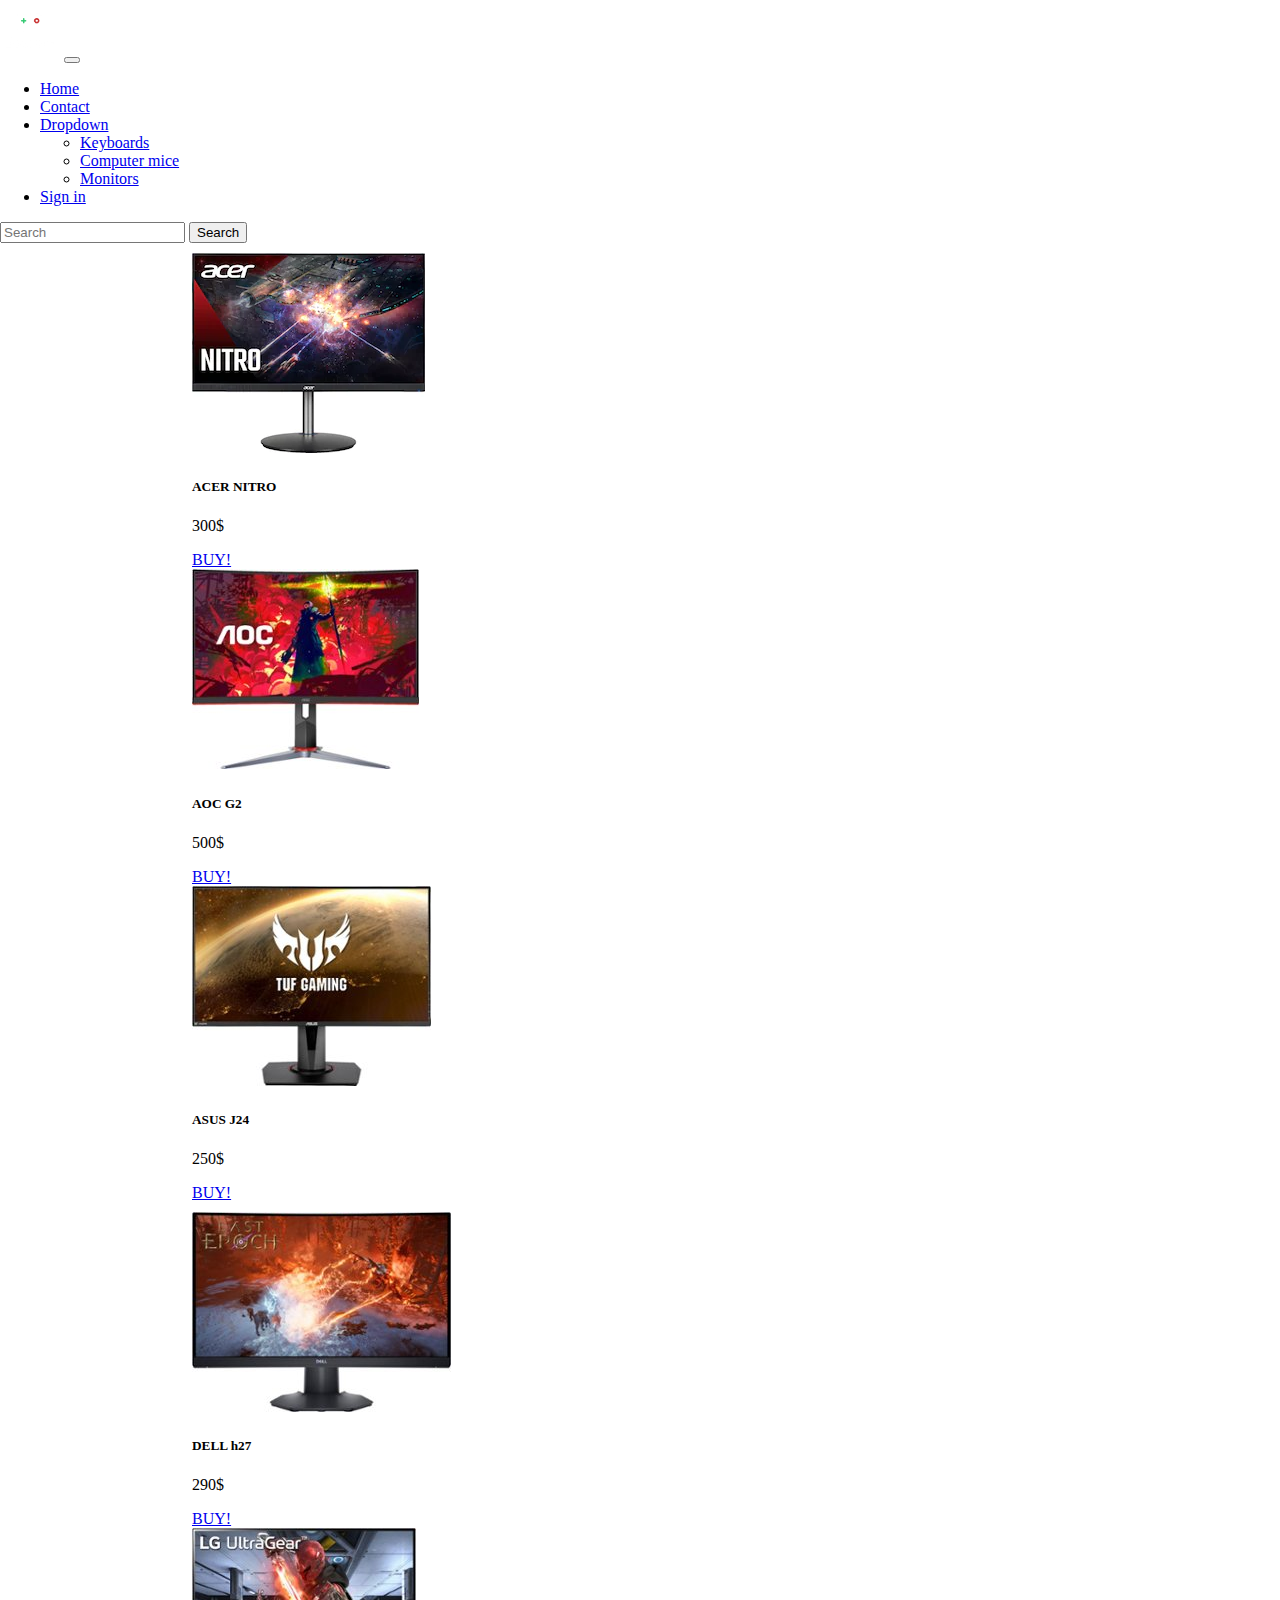
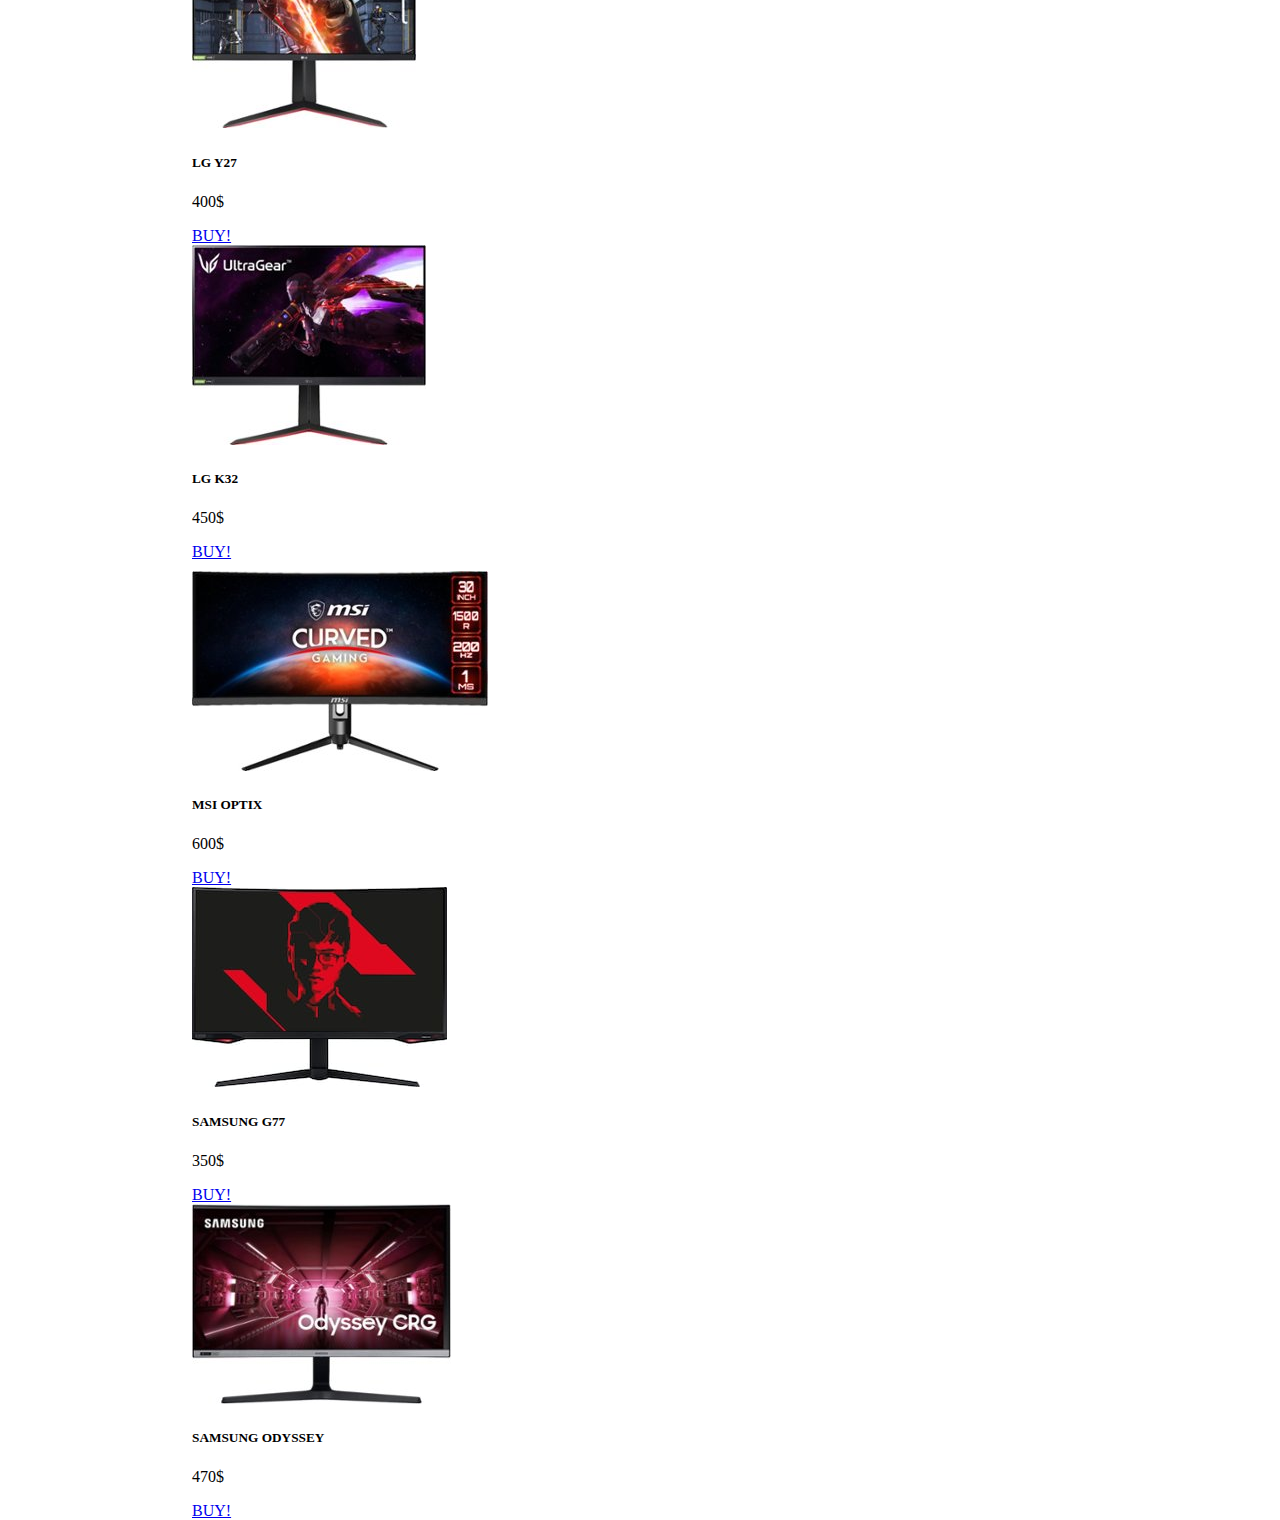
<file: monitors.html>
<!doctype html>
<html lang="en">
  <head>
    <!-- Required meta tags -->
    <meta charset="utf-8">
    <meta name="viewport" content="width=device-width, initial-scale=1">

    <!-- Bootstrap CSS -->
    <link href="https://cdn.jsdelivr.net/npm/bootstrap@5.0.1/dist/css/bootstrap.min.css" rel="stylesheet" integrity="sha384-+0n0xVW2eSR5OomGNYDnhzAbDsOXxcvSN1TPprVMTNDbiYZCxYbOOl7+AMvyTG2x" crossorigin="anonymous">
    <link rel="stylesheet" href="style.css">

    <title>Hello, world!</title>
  </head>
  <body>
    <!--NAVBAR-->
    <nav class="navbar navbar-expand-lg navbar-dark bg-dark">
      <div class="container-fluid">
        <a class="navbar-brand" href="index.html"><img src="white.png" alt="logo" style="width: 60px;"></a>
        <button class="navbar-toggler" type="button" data-bs-toggle="collapse" data-bs-target="#navbarSupportedContent" aria-controls="navbarSupportedContent" aria-expanded="false" aria-label="Toggle navigation">
          <span class="navbar-toggler-icon"></span>
        </button>
        <div class="collapse navbar-collapse" id="navbarSupportedContent">
          <ul class="navbar-nav me-auto mb-2 mb-lg-0">
            <li class="nav-item">
              <a class="nav-link active" aria-current="page" href="index.html">Home</a>
            </li>
            <li class="nav-item">
              <a class="nav-link active" href="contact.html">Contact</a>
            </li>
            <li class="nav-item dropdown">
              <a class="nav-link dropdown-toggle" href="#" id="navbarDropdown" role="button" data-bs-toggle="dropdown" aria-expanded="false">
                Dropdown
              </a>
              <ul class="dropdown-menu" aria-labelledby="navbarDropdown">
                <li><a class="dropdown-item" href="keyboards.html">Keyboards</a></li>
                <li><a class="dropdown-item" href="mice.html">Computer mice</a></li>  
                <li><a class="dropdown-item" href="monitors.html">Monitors</a></li>
              </ul>
            </li>
            <li class="nav-item">
              <a class="nav-link active" href="sign-in/index 2.html" tabindex="-1" aria-disabled="true">Sign in</a>
            </li>
          </ul>
          <form class="d-flex">
            <input class="form-control me-2" type="search" placeholder="Search" aria-label="Search">
            <button class="btn btn-outline-primary" type="submit">Search</button>
          </form>
        </div>
      </div>
    </nav>

      <!--CARDS-->

      <!--1 СТОЛБИК-->

      <div class="row row-cols-1 row-cols-md-3 g-4" style="width: 70%; margin-left: 15%; margin-top: 10px;">
        <div class="col">
          <div class="card h-100">
            <img src="monitors/acer nitro.jpg" class="card-img-top" alt="">
            <div class="card-body">
              <h5 class="card-title">ACER NITRO</h5>
              <p class="card-text">300$</p>
            </div>
            <div class="card-footer">
              <a href="#" class="btn btn-primary">BUY!</a>
            </div>
          </div>
        </div>
        <div class="col">
          <div class="card h-100">
            <img src="monitors/aoc g2.jpg" class="card-img-top" alt="">
            <div class="card-body">
              <h5 class="card-title">AOC G2</h5>
              <p class="card-text">500$</p>
            </div>
            <div class="card-footer">
              <a href="#" class="btn btn-primary">BUY!</a>
            </div>
          </div>
        </div>
        <div class="col">
          <div class="card h-100">
            <img src="monitors/asus 27.jpg" class="card-img-top" alt="">
            <div class="card-body">
              <h5 class="card-title">ASUS J24</h5>
              <p class="card-text">250$</p>
            </div>
            <div class="card-footer">
              <a href="#" class="btn btn-primary">BUY!</a>
            </div>
          </div>
        </div>
      </div>

        <!--2 СТОЛБИК-->

        <div class="row row-cols-1 row-cols-md-3 g-4" style="width: 70%; margin-left: 15%; margin-top: 10px;">
          <div class="col">
            <div class="card h-100">
              <img src="monitors/dell 24.jpg" class="card-img-top" alt="">
              <div class="card-body">
                <h5 class="card-title">DELL h27</h5>
                <p class="card-text">290$</p>
              </div>
              <div class="card-footer">
                <a href="#" class="btn btn-primary">BUY!</a>
              </div>
            </div>
          </div>
          <div class="col">
            <div class="card h-100">
              <img src="monitors/Lg 27.png" class="card-img-top" alt="">
              <div class="card-body">
                <h5 class="card-title">LG Y27</h5>
                <p class="card-text">400$</p>
              </div>
              <div class="card-footer">
                <a href="#" class="btn btn-primary">BUY!</a>
              </div>
            </div>
          </div>
          <div class="col">
            <div class="card h-100">
              <img src="monitors/lg 32.jpg" class="card-img-top" alt="">
              <div class="card-body">
                <h5 class="card-title">LG K32</h5>
                <p class="card-text">450$</p>
              </div>
              <div class="card-footer">
                <a href="#" class="btn btn-primary">BUY!</a>
              </div>
            </div>
          </div>
        </div>

         <!--3 СТОЛБИК-->

         <div class="row row-cols-1 row-cols-md-3 g-4" style="width: 70%; margin-left: 15%; margin-top: 10px;">
          <div class="col">
            <div class="card h-100">
              <img src="monitors/msi optix.jpg" class="card-img-top" alt="">
              <div class="card-body">
                <h5 class="card-title">MSI OPTIX</h5>
                <p class="card-text">600$</p>
              </div>
              <div class="card-footer">
                <a href="#" class="btn btn-primary">BUY!</a>
              </div>
            </div>
          </div>
          <div class="col">
            <div class="card h-100">
              <img src="monitors/samsung g77.jpg" class="card-img-top" alt="">
              <div class="card-body">
                <h5 class="card-title">SAMSUNG G77</h5>
                <p class="card-text">350$</p>
              </div>
              <div class="card-footer">
                <a href="#" class="btn btn-primary">BUY!</a>
              </div>
            </div>
          </div>
          <div class="col">
            <div class="card h-100">
              <img src="monitors/samsung odyssey.jpg" class="card-img-top" alt="">
              <div class="card-body">
                <h5 class="card-title">SAMSUNG ODYSSEY</h5>
                <p class="card-text">470$</p>
              </div>
              <div class="card-footer">
                <a href="#" class="btn btn-primary">BUY!</a>
              </div>
            </div>
          </div>
        </div>



    <!-- Optional JavaScript; choose one of the two! -->

    <!-- Option 1: Bootstrap Bundle with Popper -->
    <script src="https://cdn.jsdelivr.net/npm/bootstrap@5.0.1/dist/js/bootstrap.bundle.min.js" integrity="sha384-gtEjrD/SeCtmISkJkNUaaKMoLD0//ElJ19smozuHV6z3Iehds+3Ulb9Bn9Plx0x4" crossorigin="anonymous"></script>

    <!-- Option 2: Separate Popper and Bootstrap JS -->
    <!--
    <script src="https://cdn.jsdelivr.net/npm/@popperjs/core@2.9.2/dist/umd/popper.min.js" integrity="sha384-IQsoLXl5PILFhosVNubq5LC7Qb9DXgDA9i+tQ8Zj3iwWAwPtgFTxbJ8NT4GN1R8p" crossorigin="anonymous"></script>
    <script src="https://cdn.jsdelivr.net/npm/bootstrap@5.0.1/dist/js/bootstrap.min.js" integrity="sha384-Atwg2Pkwv9vp0ygtn1JAojH0nYbwNJLPhwyoVbhoPwBhjQPR5VtM2+xf0Uwh9KtT" crossorigin="anonymous"></script>
    -->
  </body>
</html>
</file>
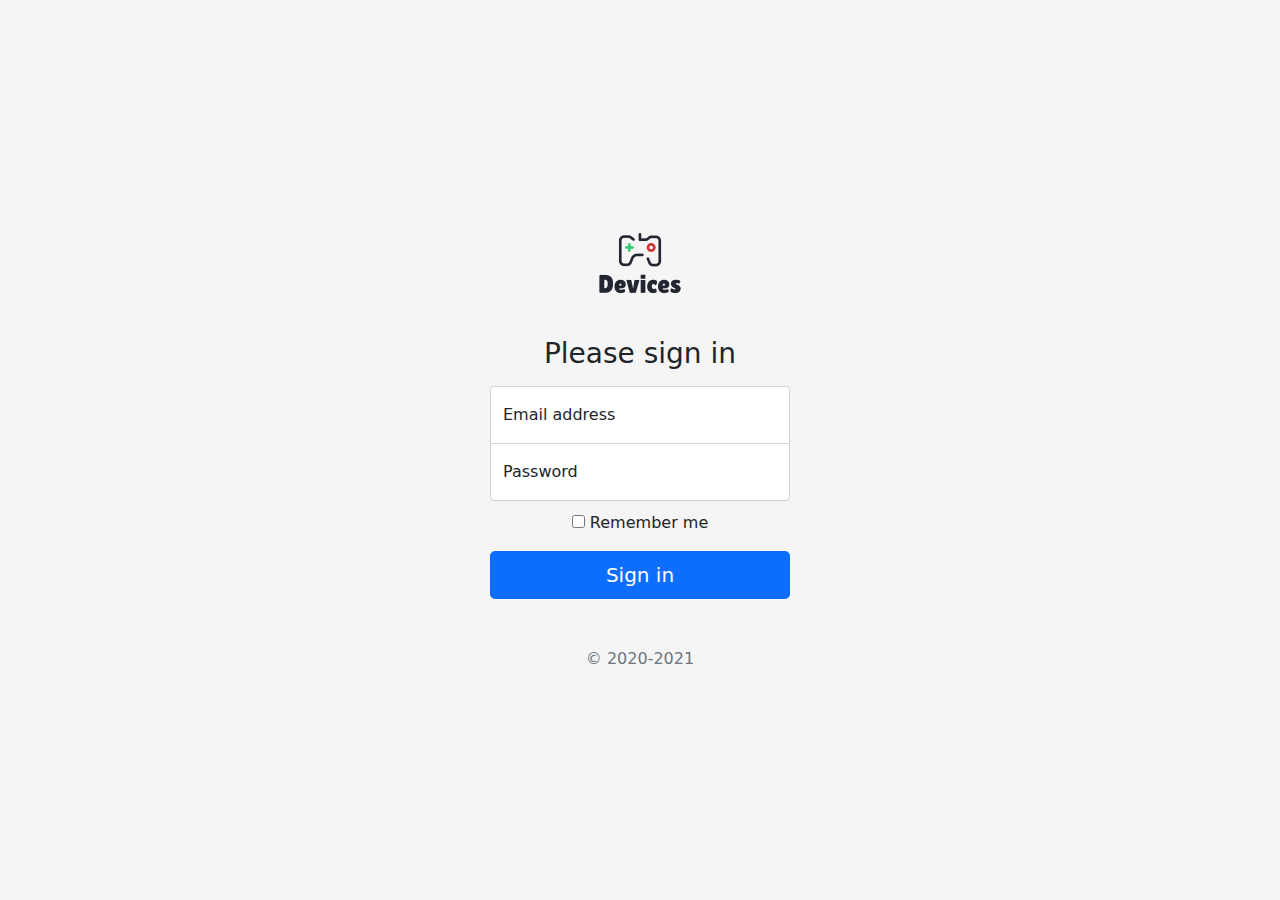
<file: sign-in/index 2.html>
<!doctype html>
<html lang="en">
  <head>
    <meta charset="utf-8">
    <meta name="viewport" content="width=device-width, initial-scale=1">
    <meta name="description" content="">
    <meta name="author" content="Mark Otto, Jacob Thornton, and Bootstrap contributors">
    <meta name="generator" content="Hugo 0.83.1">
    <title>Signin Template · Bootstrap v5.0</title>
    <link rel="canonical" href="https://getbootstrap.com/docs/5.0/examples/sign-in/">
    <link rel="stylesheet" href="">
    <!-- Bootstrap core CSS -->
<link href="../assets/dist/css/bootstrap.min.css" rel="stylesheet">

    <style>
      .bd-placeholder-img {
        font-size: 1.125rem;
        text-anchor: middle;
        -webkit-user-select: none;
        -moz-user-select: none;
        user-select: none;
      }

      @media (min-width: 768px) {
        .bd-placeholder-img-lg {
          font-size: 3.5rem;
        }
      }
    </style>

    
    <!-- Custom styles for this template -->
    <link href="signin.css" rel="stylesheet">
  </head>

  <body class="text-center">
    
<main class="form-signin">
  <form>
    <img class="mb-4" src="a8d619cea29e46ee919e449915209e51.png" alt="" width="100" height="100">
    <h1 class="h3 mb-3 fw-normal">Please sign in</h1>

    <div class="form-floating">
      <input type="email" class="form-control" id="floatingInput" placeholder="name@example.com">
      <label for="floatingInput">Email address</label>
    </div>
    <div class="form-floating">
      <input type="password" class="form-control" id="floatingPassword" placeholder="Password">
      <label for="floatingPassword">Password</label>
    </div>

    <div class="checkbox mb-3">
      <label>
        <input type="checkbox" value="remember-me"> Remember me
      </label>
    </div>
    <button class="w-100 btn btn-lg btn-primary" type="submit">Sign in</button>
    <p class="mt-5 mb-3 text-muted">&copy; 2020-2021</p>
  </form>
</main>


    
  </body>
</html>
</file>
<file: style.css>
*{
    box-sizing: border-box;
}


body {
    margin: 0;
}

.au {
    text-align: center;
    margin-top: 100px;
    margin-bottom: 100px;
}

footer {
    text-decoration: none;
}

/* Contact */

.contactdiv {
    width: 50%;
    height: 680px;
    margin: auto;

    box-shadow: 0px 14px 14px 0px rgba(0, 0, 0, 0.726);
    /*background-color: rgb(124, 45, 45);*/
}

.container1 {
    border-radius: 5px;
    background-color: gray;
}

.column {
    float: left;
    width: 96%;
    margin-top: 6px;
    padding: 20px;
}
.row::after {
    clear: both;
}

input[type=text], select, textarea {
    width: 100%;
    padding: 12px;
    border: 1px solid rgba(204, 204, 204, 0) ;
    margin-top: 6px;
    margin-bottom: 16px;
    resize: vertical;
    font-size: medium;
}

input[type=submit] {
    background-color: #4CAF50;
    color: white;
    padding: 12px 16px;
    border: none;
    cursor: pointer;
    float: right;
}

input[type=submit]:hover {
    background-color: #45a049;
}

label {
    color: white;
    padding-top: 10px;
}
</file>
<file: sign-in/signin.css>
html,
body {
  height: 100%;
}

body {
  display: flex;
  align-items: center;
  padding-top: 40px;
  padding-bottom: 40px;
  background-color: #f5f5f5;
}

.form-signin {
  width: 100%;
  max-width: 330px;
  padding: 15px;
  margin: auto;
}

.form-signin .checkbox {
  font-weight: 400;
}

.form-signin .form-floating:focus-within {
  z-index: 2;
}

.form-signin input[type="email"] {
  margin-bottom: -1px;
  border-bottom-right-radius: 0;
  border-bottom-left-radius: 0;
}

.form-signin input[type="password"] {
  margin-bottom: 10px;
  border-top-left-radius: 0;
  border-top-right-radius: 0;
}
</file>
